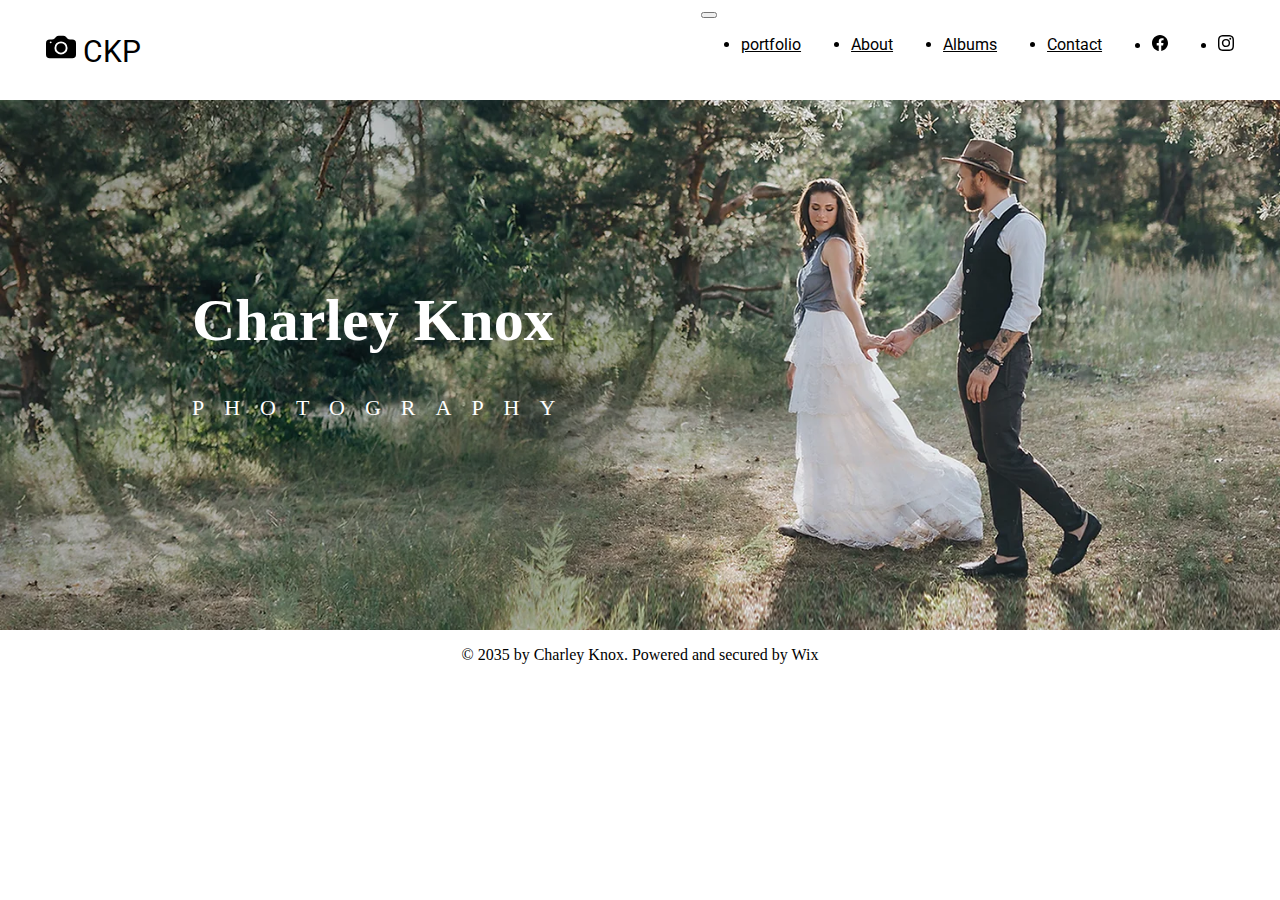
<file: index.html>
<!DOCTYPE html>
<html lang="en">
<head>
  <meta charset="UTF-8">
  <meta http-equiv="X-UA-Compatible" content="IE=edge">
  <meta name="viewport" content="width=device-width, initial-scale=1.0">
  <title>Photographer</title>
  <link href="https://cdn.jsdelivr.net/npm/bootstrap@5.3.0-alpha1/dist/css/bootstrap.min.css" rel="stylesheet" integrity="sha384-GLhlTQ8iRABdZLl6O3oVMWSktQOp6b7In1Zl3/Jr59b6EGGoI1aFkw7cmDA6j6gD" crossorigin="anonymous">
  <script src="https://cdn.jsdelivr.net/npm/bootstrap@5.3.0-alpha1/dist/js/bootstrap.bundle.min.js" integrity="sha384-w76AqPfDkMBDXo30jS1Sgez6pr3x5MlQ1ZAGC+nuZB+EYdgRZgiwxhTBTkF7CXvN" crossorigin="anonymous"></script>
  <link rel="stylesheet" href="style.css">
  <link rel="stylesheet" href="responsive.css">
</head>
<body>
  <header>
    <section class="left">
      <a href="#"><svg xmlns="http://www.w3.org/2000/svg" width="30" height="30" fill="currentColor" class="bi bi-camera-fill" viewBox="0 0 16 16">
  <path d="M10.5 8.5a2.5 2.5 0 1 1-5 0 2.5 2.5 0 0 1 5 0z"/>
  <path d="M2 4a2 2 0 0 0-2 2v6a2 2 0 0 0 2 2h12a2 2 0 0 0 2-2V6a2 2 0 0 0-2-2h-1.172a2 2 0 0 1-1.414-.586l-.828-.828A2 2 0 0 0 9.172 2H6.828a2 2 0 0 0-1.414.586l-.828.828A2 2 0 0 1 3.172 4H2zm.5 2a.5.5 0 1 1 0-1 .5.5 0 0 1 0 1zm9 2.5a3.5 3.5 0 1 1-7 0 3.5 3.5 0 0 1 7 0z"/>
</svg> CKP</a>
    </section>
    <section class="right">
      <nav class="navbar navbar-expand-lg aferisti">
        <div class="container-fluid">
          <!-- <a class="navbar-brand" href="./portfolio.html">portfolio</a> -->
          <button class="navbar-toggler" type="button" data-bs-toggle="collapse" data-bs-target="#navbarNav" aria-controls="navbarNav" aria-expanded="false" aria-label="Toggle navigation">
            <span class="navbar-toggler-icon"></span>
          </button>
          <div class="collapse navbar-collapse" id="navbarNav">
            <ul class="navbar-nav">
              <li class="nav-item">
                <a class="nav-link " aria-current="page" href="./portfolio.html">portfolio</a>
              </li>
              <li class="nav-item">
                <a class="nav-link " aria-current="page" href="./about.html">About</a>
              </li>
              <li class="nav-item">
                <a class="nav-link" href="./albums.html">Albums</a>
              </li>
              <li class="nav-item">
                <a class="nav-link" href="./contact.html">Contact</a>
              </li>
              <li><a href="https://www.facebook.com/lasha.sordia.18">
                <svg xmlns="http://www.w3.org/2000/svg" width="16" height="16" fill="currentColor" class="bi bi-facebook" viewBox="0 0 16 16">
                  <path d="M16 8.049c0-4.446-3.582-8.05-8-8.05C3.58 0-.002 3.603-.002 8.05c0 4.017 2.926 7.347 6.75 7.951v-5.625h-2.03V8.05H6.75V6.275c0-2.017 1.195-3.131 3.022-3.131.876 0 1.791.157 1.791.157v1.98h-1.009c-.993 0-1.303.621-1.303 1.258v1.51h2.218l-.354 2.326H9.25V16c3.824-.604 6.75-3.934 6.75-7.951z"/>
                </svg>
              </a></li>
              <li><a href="https://www.instagram.com/">
                <svg xmlns="http://www.w3.org/2000/svg" width="16" height="16" fill="currentColor" class="bi bi-instagram" viewBox="0 0 16 16">
                  <path d="M8 0C5.829 0 5.556.01 4.703.048 3.85.088 3.269.222 2.76.42a3.917 3.917 0 0 0-1.417.923A3.927 3.927 0 0 0 .42 2.76C.222 3.268.087 3.85.048 4.7.01 5.555 0 5.827 0 8.001c0 2.172.01 2.444.048 3.297.04.852.174 1.433.372 1.942.205.526.478.972.923 1.417.444.445.89.719 1.416.923.51.198 1.09.333 1.942.372C5.555 15.99 5.827 16 8 16s2.444-.01 3.298-.048c.851-.04 1.434-.174 1.943-.372a3.916 3.916 0 0 0 1.416-.923c.445-.445.718-.891.923-1.417.197-.509.332-1.09.372-1.942C15.99 10.445 16 10.173 16 8s-.01-2.445-.048-3.299c-.04-.851-.175-1.433-.372-1.941a3.926 3.926 0 0 0-.923-1.417A3.911 3.911 0 0 0 13.24.42c-.51-.198-1.092-.333-1.943-.372C10.443.01 10.172 0 7.998 0h.003zm-.717 1.442h.718c2.136 0 2.389.007 3.232.046.78.035 1.204.166 1.486.275.373.145.64.319.92.599.28.28.453.546.598.92.11.281.24.705.275 1.485.039.843.047 1.096.047 3.231s-.008 2.389-.047 3.232c-.035.78-.166 1.203-.275 1.485a2.47 2.47 0 0 1-.599.919c-.28.28-.546.453-.92.598-.28.11-.704.24-1.485.276-.843.038-1.096.047-3.232.047s-2.39-.009-3.233-.047c-.78-.036-1.203-.166-1.485-.276a2.478 2.478 0 0 1-.92-.598 2.48 2.48 0 0 1-.6-.92c-.109-.281-.24-.705-.275-1.485-.038-.843-.046-1.096-.046-3.233 0-2.136.008-2.388.046-3.231.036-.78.166-1.204.276-1.486.145-.373.319-.64.599-.92.28-.28.546-.453.92-.598.282-.11.705-.24 1.485-.276.738-.034 1.024-.044 2.515-.045v.002zm4.988 1.328a.96.96 0 1 0 0 1.92.96.96 0 0 0 0-1.92zm-4.27 1.122a4.109 4.109 0 1 0 0 8.217 4.109 4.109 0 0 0 0-8.217zm0 1.441a2.667 2.667 0 1 1 0 5.334 2.667 2.667 0 0 1 0-5.334z"/>
                </svg>
              </a></li>
            </ul>
          </div>
        </div>
      </nav>
    </section>
  </header>
  <main>
    <aside class="ubralo">
      <aside class="text">
        <h1>Charley Knox</h1>
        <p>PHOTOGRAPHY</p>
      </aside>
    </aside>
  </main>
  <footer>
    <section class="fexi">
      <p>© 2035 by Charley Knox. Powered and secured by Wix</p>
    </section>
  </footer>
</body>
</html>
</file>
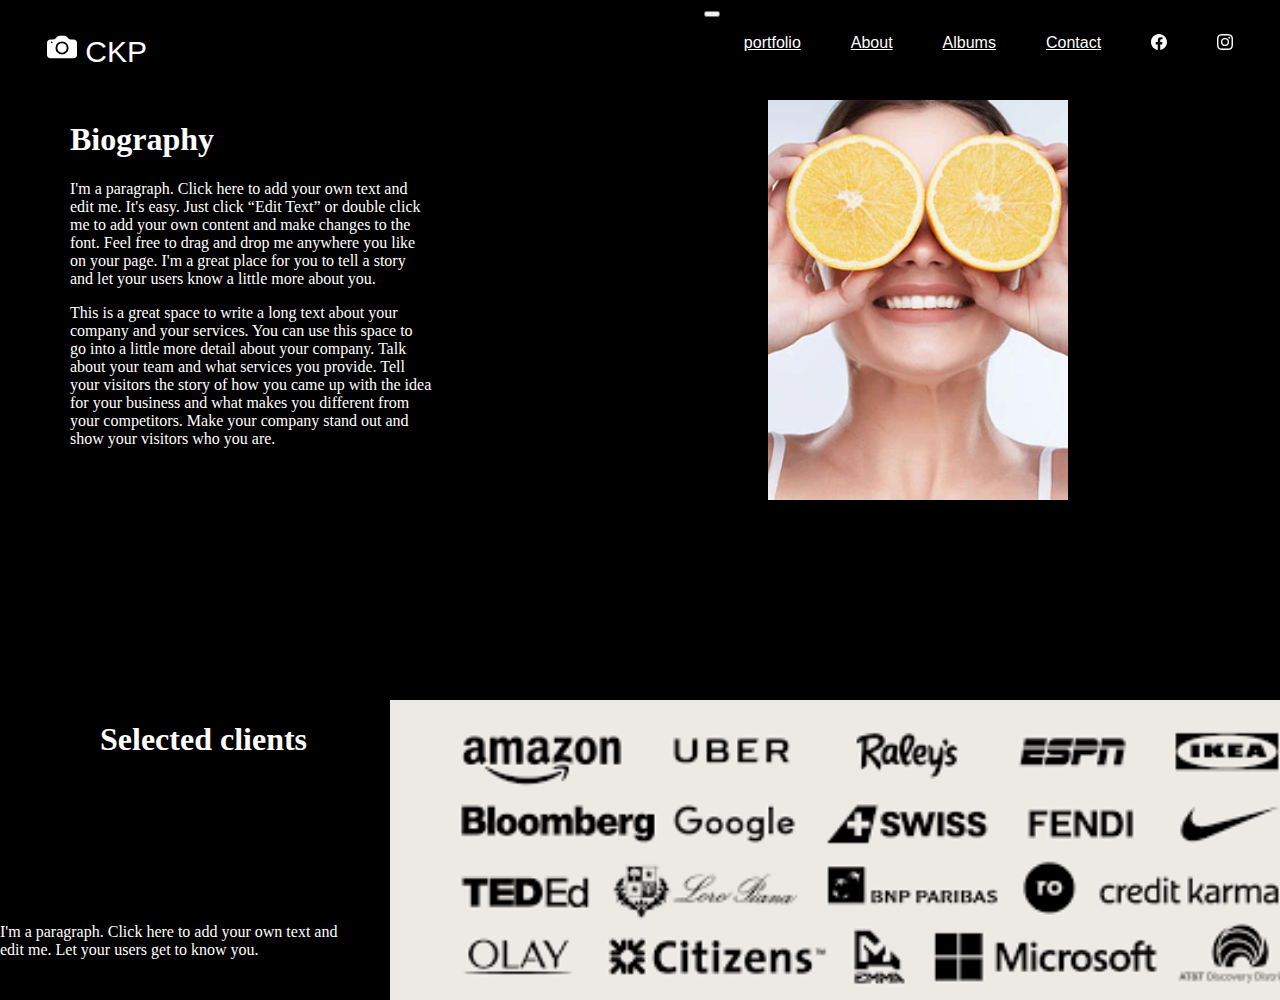
<file: about.html>
<!DOCTYPE html>
<html lang="en">
<head>
    <meta charset="UTF-8">
    <meta http-equiv="X-UA-Compatible" content="IE=edge">
    <meta name="viewport" content="width=device-width, initial-scale=1.0">
    <title>Photographer</title>
    <link href="https://cdn.jsdelivr.net/npm/bootstrap@5.3.0-alpha1/dist/css/bootstrap.min.css" rel="stylesheet" integrity="sha384-GLhlTQ8iRABdZLl6O3oVMWSktQOp6b7In1Zl3/Jr59b6EGGoI1aFkw7cmDA6j6gD" crossorigin="anonymous">
    <script src="https://cdn.jsdelivr.net/npm/bootstrap@5.3.0-alpha1/dist/js/bootstrap.bundle.min.js" integrity="sha384-w76AqPfDkMBDXo30jS1Sgez6pr3x5MlQ1ZAGC+nuZB+EYdgRZgiwxhTBTkF7CXvN" crossorigin="anonymous"></script>
    <link rel="stylesheet" href="about.css">
    <link rel="stylesheet" href="responsive.css">
</head>
<body>
    <header>
        <section class="left">
          <a href="./index.html"><svg xmlns="http://www.w3.org/2000/svg" width="30" height="30" fill="currentColor" class="bi bi-camera-fill" viewBox="0 0 16 16">
      <path d="M10.5 8.5a2.5 2.5 0 1 1-5 0 2.5 2.5 0 0 1 5 0z"/>
      <path d="M2 4a2 2 0 0 0-2 2v6a2 2 0 0 0 2 2h12a2 2 0 0 0 2-2V6a2 2 0 0 0-2-2h-1.172a2 2 0 0 1-1.414-.586l-.828-.828A2 2 0 0 0 9.172 2H6.828a2 2 0 0 0-1.414.586l-.828.828A2 2 0 0 1 3.172 4H2zm.5 2a.5.5 0 1 1 0-1 .5.5 0 0 1 0 1zm9 2.5a3.5 3.5 0 1 1-7 0 3.5 3.5 0 0 1 7 0z"/>
    </svg> CKP</a>
        </section>
        <section class="right">
          <nav class="navbar navbar-expand-lg aferisti">
            <div class="container-fluid">
              <!-- <a class="navbar-brand" href="#">portfolio</a> -->
              <button class="navbar-toggler" type="button" data-bs-toggle="collapse" data-bs-target="#navbarNav" aria-controls="navbarNav" aria-expanded="false" aria-label="Toggle navigation">
                <span class="navbar-toggler-icon"></span>
              </button>
              <div class="collapse navbar-collapse" id="navbarNav">
                <ul class="navbar-nav">
                  <li class="nav-item">
                    <a class="nav-link " aria-current="page" href="./portfolio.html">portfolio</a>
                  </li>
                  <li class="nav-item">
                    <a class="nav-link " aria-current="page" href="./about.html">About</a>
                  </li>
                  <li class="nav-item">
                    <a class="nav-link" href="./albums.html">Albums</a>
                  </li>
                  <li class="nav-item">
                    <a class="nav-link" href="./contact.html">Contact</a>
                  </li>
                  <li><a href="https://www.facebook.com/lasha.sordia.18"><svg xmlns="http://www.w3.org/2000/svg" width="16" height="16" fill="currentColor" class="bi bi-facebook" viewBox="0 0 16 16">
                    <path d="M16 8.049c0-4.446-3.582-8.05-8-8.05C3.58 0-.002 3.603-.002 8.05c0 4.017 2.926 7.347 6.75 7.951v-5.625h-2.03V8.05H6.75V6.275c0-2.017 1.195-3.131 3.022-3.131.876 0 1.791.157 1.791.157v1.98h-1.009c-.993 0-1.303.621-1.303 1.258v1.51h2.218l-.354 2.326H9.25V16c3.824-.604 6.75-3.934 6.75-7.951z"/>
                  </svg></a></li>
                  <li><a href="https://www.instagram.com/">
                    <svg xmlns="http://www.w3.org/2000/svg" width="16" height="16" fill="currentColor" class="bi bi-instagram" viewBox="0 0 16 16">
                      <path d="M8 0C5.829 0 5.556.01 4.703.048 3.85.088 3.269.222 2.76.42a3.917 3.917 0 0 0-1.417.923A3.927 3.927 0 0 0 .42 2.76C.222 3.268.087 3.85.048 4.7.01 5.555 0 5.827 0 8.001c0 2.172.01 2.444.048 3.297.04.852.174 1.433.372 1.942.205.526.478.972.923 1.417.444.445.89.719 1.416.923.51.198 1.09.333 1.942.372C5.555 15.99 5.827 16 8 16s2.444-.01 3.298-.048c.851-.04 1.434-.174 1.943-.372a3.916 3.916 0 0 0 1.416-.923c.445-.445.718-.891.923-1.417.197-.509.332-1.09.372-1.942C15.99 10.445 16 10.173 16 8s-.01-2.445-.048-3.299c-.04-.851-.175-1.433-.372-1.941a3.926 3.926 0 0 0-.923-1.417A3.911 3.911 0 0 0 13.24.42c-.51-.198-1.092-.333-1.943-.372C10.443.01 10.172 0 7.998 0h.003zm-.717 1.442h.718c2.136 0 2.389.007 3.232.046.78.035 1.204.166 1.486.275.373.145.64.319.92.599.28.28.453.546.598.92.11.281.24.705.275 1.485.039.843.047 1.096.047 3.231s-.008 2.389-.047 3.232c-.035.78-.166 1.203-.275 1.485a2.47 2.47 0 0 1-.599.919c-.28.28-.546.453-.92.598-.28.11-.704.24-1.485.276-.843.038-1.096.047-3.232.047s-2.39-.009-3.233-.047c-.78-.036-1.203-.166-1.485-.276a2.478 2.478 0 0 1-.92-.598 2.48 2.48 0 0 1-.6-.92c-.109-.281-.24-.705-.275-1.485-.038-.843-.046-1.096-.046-3.233 0-2.136.008-2.388.046-3.231.036-.78.166-1.204.276-1.486.145-.373.319-.64.599-.92.28-.28.546-.453.92-.598.282-.11.705-.24 1.485-.276.738-.034 1.024-.044 2.515-.045v.002zm4.988 1.328a.96.96 0 1 0 0 1.92.96.96 0 0 0 0-1.92zm-4.27 1.122a4.109 4.109 0 1 0 0 8.217 4.109 4.109 0 0 0 0-8.217zm0 1.441a2.667 2.667 0 1 1 0 5.334 2.667 2.667 0 0 1 0-5.334z"/>
                    </svg>
                  </a></li>
                </ul>
              </div>
            </div>
          </nav>
        </section>
      </header>
      <main>
        <aside class="kravs">
            <div class="usaxelo">
                <h1>Biography</h1>
                <p> I'm a paragraph. Click here to add your own text and <br>
                    edit me. It's easy. Just click “Edit Text” or double click <br>
                    me to add your own content and make changes to the <br>
                    font. Feel free to drag and drop me anywhere you like <br>
                    on your page. I'm a great place for you to tell a story <br>
                    and let your users know a little more about you.</p>
                    <p>
                        This is a great space to write a long text about your <br>
                        company and your services. You can use this space to <br>
                        go into a little more detail about your company. Talk <br>
                        about your team and what services you provide. Tell <br>
                        your visitors the story of how you came up with the idea <br>
                        for your business and what makes you different from <br>
                        your competitors. Make your company stand out and <br>
                        show your visitors who you are.
                    </p>
            </div>
            <aside class="foto"></aside>
        </aside>
        <section class="saxeli">
             <h1>
              Selected clients</h1>
              <aside class="meore"></aside>
        </section>
        <aside class="mesame"><p>
          I'm a paragraph. Click here to add your own text and <br>
          edit me. Let your users get to know you.
        </p></aside>
      </main>
      <footer>
        <!-- <p>© 2035 by Charley Knox. Powered and secured by Wix</p> -->
      </footer>
</body>
</html>
</file>
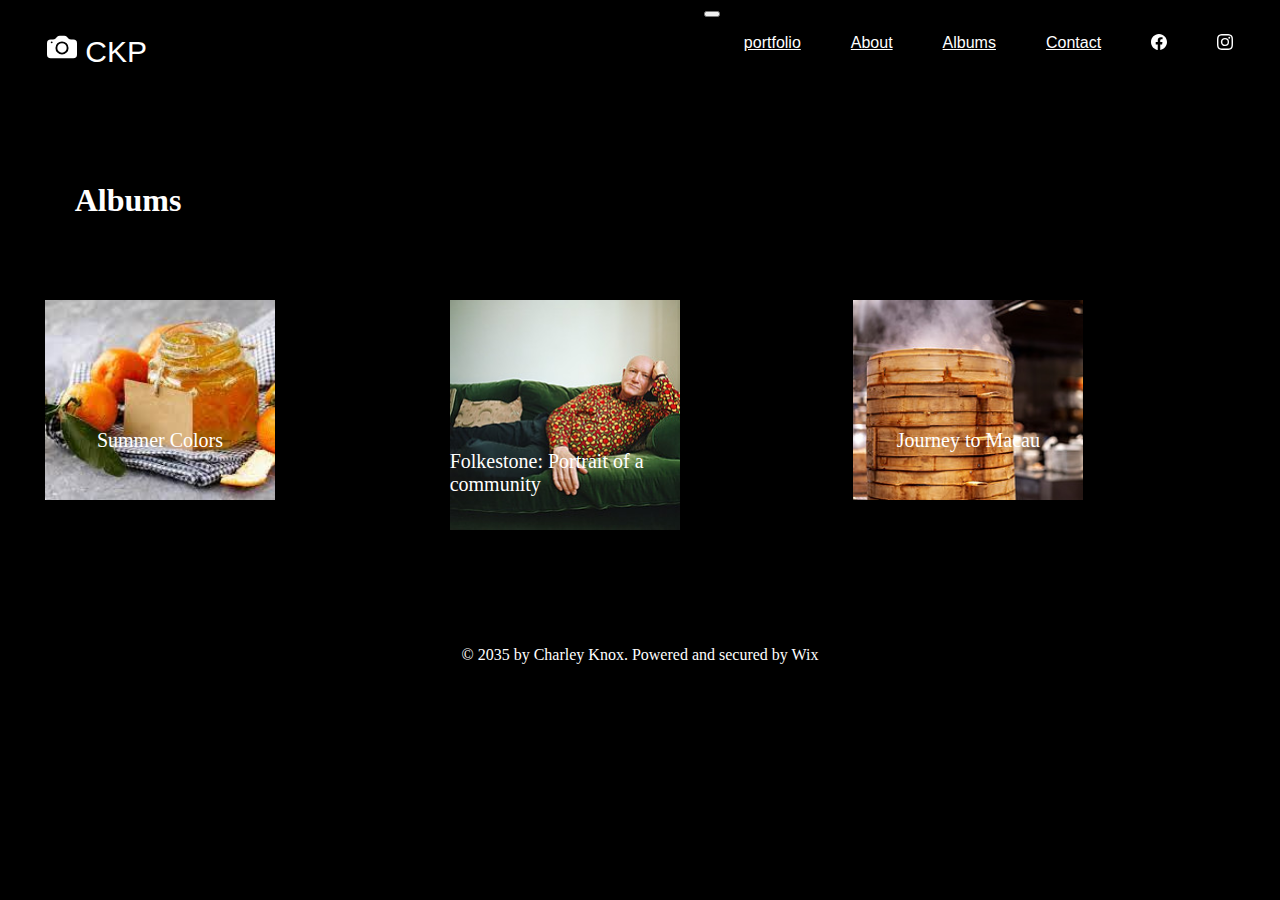
<file: albums.html>
<!DOCTYPE html>
<html lang="en">
<head>
    <meta charset="UTF-8">
    <meta http-equiv="X-UA-Compatible" content="IE=edge">
    <meta name="viewport" content="width=device-width, initial-scale=1.0">
    <link href="https://cdn.jsdelivr.net/npm/bootstrap@5.3.0-alpha1/dist/css/bootstrap.min.css" rel="stylesheet" integrity="sha384-GLhlTQ8iRABdZLl6O3oVMWSktQOp6b7In1Zl3/Jr59b6EGGoI1aFkw7cmDA6j6gD" crossorigin="anonymous">
    <script src="https://cdn.jsdelivr.net/npm/bootstrap@5.3.0-alpha1/dist/js/bootstrap.bundle.min.js" integrity="sha384-w76AqPfDkMBDXo30jS1Sgez6pr3x5MlQ1ZAGC+nuZB+EYdgRZgiwxhTBTkF7CXvN" crossorigin="anonymous"></script>
    <title>Photographer</title>
    <link rel="stylesheet" href="albums.css">
    <link rel="stylesheet" href="responsive.css">
</head>
<body>
    <header>
        <section class="left">
          <a href="./index.html"><svg xmlns="http://www.w3.org/2000/svg" width="30" height="30" fill="currentColor" class="bi bi-camera-fill" viewBox="0 0 16 16">
      <path d="M10.5 8.5a2.5 2.5 0 1 1-5 0 2.5 2.5 0 0 1 5 0z"/>
      <path d="M2 4a2 2 0 0 0-2 2v6a2 2 0 0 0 2 2h12a2 2 0 0 0 2-2V6a2 2 0 0 0-2-2h-1.172a2 2 0 0 1-1.414-.586l-.828-.828A2 2 0 0 0 9.172 2H6.828a2 2 0 0 0-1.414.586l-.828.828A2 2 0 0 1 3.172 4H2zm.5 2a.5.5 0 1 1 0-1 .5.5 0 0 1 0 1zm9 2.5a3.5 3.5 0 1 1-7 0 3.5 3.5 0 0 1 7 0z"/>
    </svg> CKP</a>
        </section>
        <section class="right">
          <nav class="navbar navbar-expand-lg aferisti">
            <div class="container-fluid">
              <!-- <a class="navbar-brand" href="#">portfolio</a> -->
              <button class="navbar-toggler" type="button" data-bs-toggle="collapse" data-bs-target="#navbarNav" aria-controls="navbarNav" aria-expanded="false" aria-label="Toggle navigation">
                <span class="navbar-toggler-icon"></span>
              </button>
              <div class="collapse navbar-collapse" id="navbarNav">
                <ul class="navbar-nav">
                  <li class="nav-item">
                    <a class="nav-link " aria-current="page" href="./portfolio.html">portfolio</a>
                  </li>
                  <li class="nav-item">
                    <a class="nav-link " aria-current="page" href="./about.html">About</a>
                  </li>
                  <li class="nav-item">
                    <a class="nav-link" href="./albums.html">Albums</a>
                  </li>
                  <li class="nav-item">
                    <a class="nav-link" href="./contact.html">Contact</a>
                  </li>
                  <li><a href="https://www.facebook.com/lasha.sordia.18">
                    <svg xmlns="http://www.w3.org/2000/svg" width="16" height="16" fill="currentColor" class="bi bi-facebook" viewBox="0 0 16 16">
                      <path d="M16 8.049c0-4.446-3.582-8.05-8-8.05C3.58 0-.002 3.603-.002 8.05c0 4.017 2.926 7.347 6.75 7.951v-5.625h-2.03V8.05H6.75V6.275c0-2.017 1.195-3.131 3.022-3.131.876 0 1.791.157 1.791.157v1.98h-1.009c-.993 0-1.303.621-1.303 1.258v1.51h2.218l-.354 2.326H9.25V16c3.824-.604 6.75-3.934 6.75-7.951z"/>
                    </svg>
                  </a></li>
                  <li><a href="https://www.instagram.com/">
                    <svg xmlns="http://www.w3.org/2000/svg" width="16" height="16" fill="currentColor" class="bi bi-instagram" viewBox="0 0 16 16">
                      <path d="M8 0C5.829 0 5.556.01 4.703.048 3.85.088 3.269.222 2.76.42a3.917 3.917 0 0 0-1.417.923A3.927 3.927 0 0 0 .42 2.76C.222 3.268.087 3.85.048 4.7.01 5.555 0 5.827 0 8.001c0 2.172.01 2.444.048 3.297.04.852.174 1.433.372 1.942.205.526.478.972.923 1.417.444.445.89.719 1.416.923.51.198 1.09.333 1.942.372C5.555 15.99 5.827 16 8 16s2.444-.01 3.298-.048c.851-.04 1.434-.174 1.943-.372a3.916 3.916 0 0 0 1.416-.923c.445-.445.718-.891.923-1.417.197-.509.332-1.09.372-1.942C15.99 10.445 16 10.173 16 8s-.01-2.445-.048-3.299c-.04-.851-.175-1.433-.372-1.941a3.926 3.926 0 0 0-.923-1.417A3.911 3.911 0 0 0 13.24.42c-.51-.198-1.092-.333-1.943-.372C10.443.01 10.172 0 7.998 0h.003zm-.717 1.442h.718c2.136 0 2.389.007 3.232.046.78.035 1.204.166 1.486.275.373.145.64.319.92.599.28.28.453.546.598.92.11.281.24.705.275 1.485.039.843.047 1.096.047 3.231s-.008 2.389-.047 3.232c-.035.78-.166 1.203-.275 1.485a2.47 2.47 0 0 1-.599.919c-.28.28-.546.453-.92.598-.28.11-.704.24-1.485.276-.843.038-1.096.047-3.232.047s-2.39-.009-3.233-.047c-.78-.036-1.203-.166-1.485-.276a2.478 2.478 0 0 1-.92-.598 2.48 2.48 0 0 1-.6-.92c-.109-.281-.24-.705-.275-1.485-.038-.843-.046-1.096-.046-3.233 0-2.136.008-2.388.046-3.231.036-.78.166-1.204.276-1.486.145-.373.319-.64.599-.92.28-.28.546-.453.92-.598.282-.11.705-.24 1.485-.276.738-.034 1.024-.044 2.515-.045v.002zm4.988 1.328a.96.96 0 1 0 0 1.92.96.96 0 0 0 0-1.92zm-4.27 1.122a4.109 4.109 0 1 0 0 8.217 4.109 4.109 0 0 0 0-8.217zm0 1.441a2.667 2.667 0 1 1 0 5.334 2.667 2.667 0 0 1 0-5.334z"/>
                    </svg>
                  </a></li>
                </ul>
              </div>
            </div>
          </nav>
        </section>
      </header>
      <main>
        <section class="xashuri">
            <h1>Albums</h1>
        </section>
        <section class="ertad">
            <aside class="adzin"><a href="#">Summer Colors</a></aside>
            <aside class="dva"><a href="#">Folkestone: Portrait of a community</a></aside>
            <aside class="tri"><a href="#">Journey to Macau</a></aside>
        </section>
      </main> 
      <footer>
        <p>© 2035 by Charley Knox. Powered and secured by Wix</p>
      </footer>
</body>
</html>
</file>
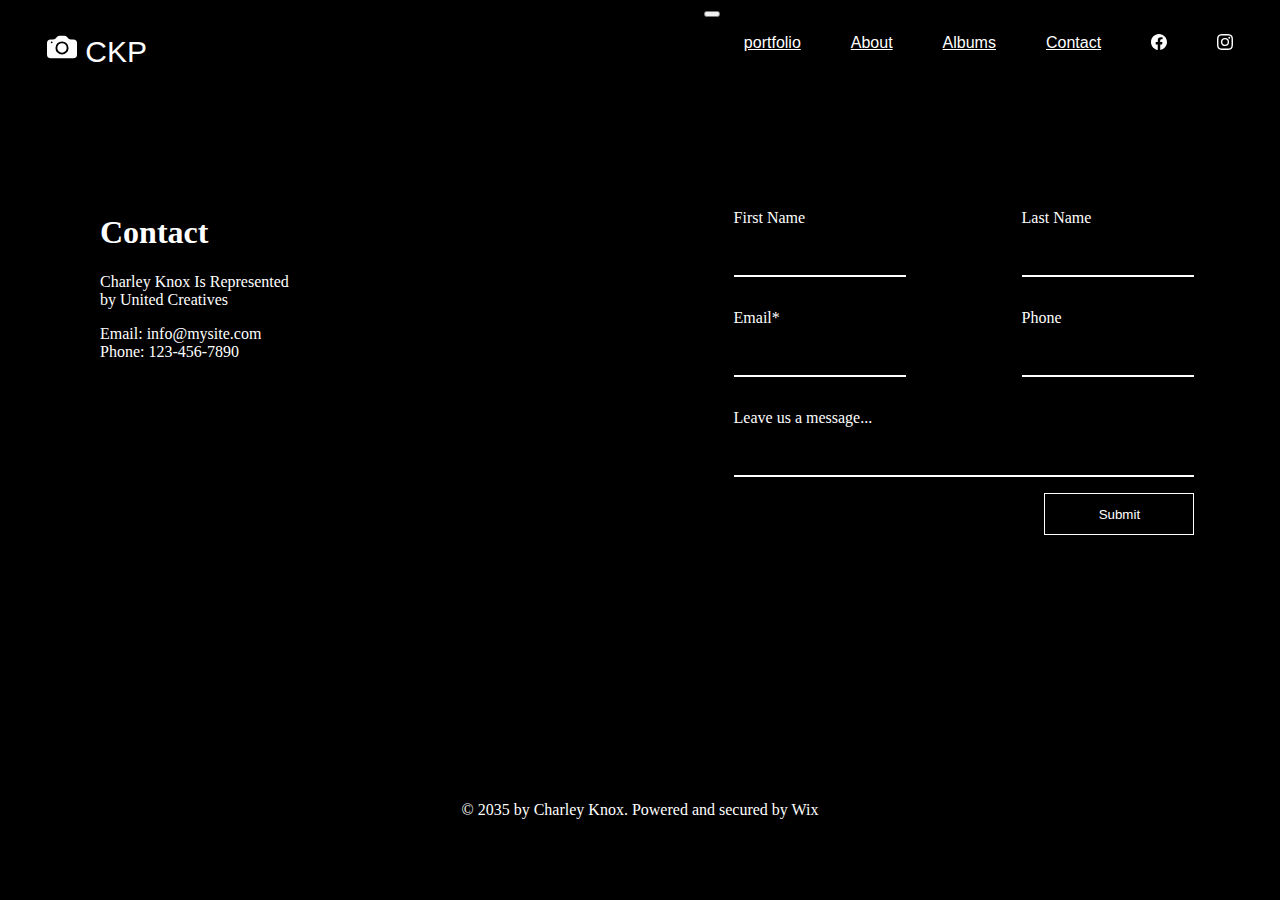
<file: contact.html>
<!DOCTYPE html>
<html lang="en">
<head>
  <meta charset="UTF-8">
  <meta http-equiv="X-UA-Compatible" content="IE=edge">
  <meta name="viewport" content="width=device-width, initial-scale=1.0">
  <link href="https://cdn.jsdelivr.net/npm/bootstrap@5.3.0-alpha1/dist/css/bootstrap.min.css" rel="stylesheet" integrity="sha384-GLhlTQ8iRABdZLl6O3oVMWSktQOp6b7In1Zl3/Jr59b6EGGoI1aFkw7cmDA6j6gD" crossorigin="anonymous">
  <script src="https://cdn.jsdelivr.net/npm/bootstrap@5.3.0-alpha1/dist/js/bootstrap.bundle.min.js" integrity="sha384-w76AqPfDkMBDXo30jS1Sgez6pr3x5MlQ1ZAGC+nuZB+EYdgRZgiwxhTBTkF7CXvN" crossorigin="anonymous"></script>
  <title>Photographer</title>
  <link rel="stylesheet" href="contact.css">
  <link rel="stylesheet" href="responsive.css">
</head>
<body>
  <header>
    <section class="left">
      <a href="./index.html"><svg xmlns="http://www.w3.org/2000/svg" width="30" height="30" fill="currentColor" class="bi bi-camera-fill" viewBox="0 0 16 16">
  <path d="M10.5 8.5a2.5 2.5 0 1 1-5 0 2.5 2.5 0 0 1 5 0z"/>
  <path d="M2 4a2 2 0 0 0-2 2v6a2 2 0 0 0 2 2h12a2 2 0 0 0 2-2V6a2 2 0 0 0-2-2h-1.172a2 2 0 0 1-1.414-.586l-.828-.828A2 2 0 0 0 9.172 2H6.828a2 2 0 0 0-1.414.586l-.828.828A2 2 0 0 1 3.172 4H2zm.5 2a.5.5 0 1 1 0-1 .5.5 0 0 1 0 1zm9 2.5a3.5 3.5 0 1 1-7 0 3.5 3.5 0 0 1 7 0z"/>
</svg> CKP</a>
    </section>
    <section class="right">
      <nav class="navbar navbar-expand-lg aferisti">
        <div class="container-fluid">
          <!-- <a class="navbar-brand" href="#">portfolio</a> -->
          <button class="navbar-toggler" type="button" data-bs-toggle="collapse" data-bs-target="#navbarNav" aria-controls="navbarNav" aria-expanded="false" aria-label="Toggle navigation">
            <span class="navbar-toggler-icon"></span>
          </button>
          <div class="collapse navbar-collapse" id="navbarNav">
            <ul class="navbar-nav">
              <li class="nav-item">
                <a class="nav-link " aria-current="page" href="./portfolio.html">portfolio</a>
              </li>
              <li class="nav-item">
                <a class="nav-link " aria-current="page" href="./about.html">About</a>
              </li>
              <li class="nav-item">
                <a class="nav-link" href="./albums.html">Albums</a>
              </li>
              <li class="nav-item">
                <a class="nav-link" href="./contact.html">Contact</a>
              </li>
              <li><a href="https://www.facebook.com/lasha.sordia.18"><svg xmlns="http://www.w3.org/2000/svg" width="16" height="16" fill="currentColor" class="bi bi-facebook" viewBox="0 0 16 16">
                <path d="M16 8.049c0-4.446-3.582-8.05-8-8.05C3.58 0-.002 3.603-.002 8.05c0 4.017 2.926 7.347 6.75 7.951v-5.625h-2.03V8.05H6.75V6.275c0-2.017 1.195-3.131 3.022-3.131.876 0 1.791.157 1.791.157v1.98h-1.009c-.993 0-1.303.621-1.303 1.258v1.51h2.218l-.354 2.326H9.25V16c3.824-.604 6.75-3.934 6.75-7.951z"/>
              </svg></a></li>
              <li><a href="https://www.instagram.com/">
                <svg xmlns="http://www.w3.org/2000/svg" width="16" height="16" fill="currentColor" class="bi bi-instagram" viewBox="0 0 16 16">
                  <path d="M8 0C5.829 0 5.556.01 4.703.048 3.85.088 3.269.222 2.76.42a3.917 3.917 0 0 0-1.417.923A3.927 3.927 0 0 0 .42 2.76C.222 3.268.087 3.85.048 4.7.01 5.555 0 5.827 0 8.001c0 2.172.01 2.444.048 3.297.04.852.174 1.433.372 1.942.205.526.478.972.923 1.417.444.445.89.719 1.416.923.51.198 1.09.333 1.942.372C5.555 15.99 5.827 16 8 16s2.444-.01 3.298-.048c.851-.04 1.434-.174 1.943-.372a3.916 3.916 0 0 0 1.416-.923c.445-.445.718-.891.923-1.417.197-.509.332-1.09.372-1.942C15.99 10.445 16 10.173 16 8s-.01-2.445-.048-3.299c-.04-.851-.175-1.433-.372-1.941a3.926 3.926 0 0 0-.923-1.417A3.911 3.911 0 0 0 13.24.42c-.51-.198-1.092-.333-1.943-.372C10.443.01 10.172 0 7.998 0h.003zm-.717 1.442h.718c2.136 0 2.389.007 3.232.046.78.035 1.204.166 1.486.275.373.145.64.319.92.599.28.28.453.546.598.92.11.281.24.705.275 1.485.039.843.047 1.096.047 3.231s-.008 2.389-.047 3.232c-.035.78-.166 1.203-.275 1.485a2.47 2.47 0 0 1-.599.919c-.28.28-.546.453-.92.598-.28.11-.704.24-1.485.276-.843.038-1.096.047-3.232.047s-2.39-.009-3.233-.047c-.78-.036-1.203-.166-1.485-.276a2.478 2.478 0 0 1-.92-.598 2.48 2.48 0 0 1-.6-.92c-.109-.281-.24-.705-.275-1.485-.038-.843-.046-1.096-.046-3.233 0-2.136.008-2.388.046-3.231.036-.78.166-1.204.276-1.486.145-.373.319-.64.599-.92.28-.28.546-.453.92-.598.282-.11.705-.24 1.485-.276.738-.034 1.024-.044 2.515-.045v.002zm4.988 1.328a.96.96 0 1 0 0 1.92.96.96 0 0 0 0-1.92zm-4.27 1.122a4.109 4.109 0 1 0 0 8.217 4.109 4.109 0 0 0 0-8.217zm0 1.441a2.667 2.667 0 1 1 0 5.334 2.667 2.667 0 0 1 0-5.334z"/>
                </svg>
              </a></li>
            </ul>
          </div>
        </div>
      </nav>
    </section>
  </header>
  <main>
    <section class="cv">
      <aside class="cv2">
        <h1>Contact</h1>
        <p>Charley Knox Is Represented <br>
          by United Creatives</p>
          <p>
            Email: info@mysite.com <br>
            Phone: 123-456-7890
          </p>
      </aside>
      <div class="cv6">
        <aside class="cv3">
          <p class="adamiani">First Name</p>
          <p class="adamiani2">Last Name</p>
        </aside>
        <aside class="cv4">
          <p class="adamiani3">Email*</p>
          <p class="adamiani4">Phone</p>
        </aside>
        <aside class="cv5">
          <p class="adamiani5">Leave us a message...</p>
        </aside>
        <aside class="cv7">
          <button class="adamiani6">Submit</button>
        </aside>
      </div>
    </section>
  </main>
  <footer>
    <p>© 2035 by Charley Knox. Powered and secured by Wix</p>
  </footer>
</body>
</html>
</file>
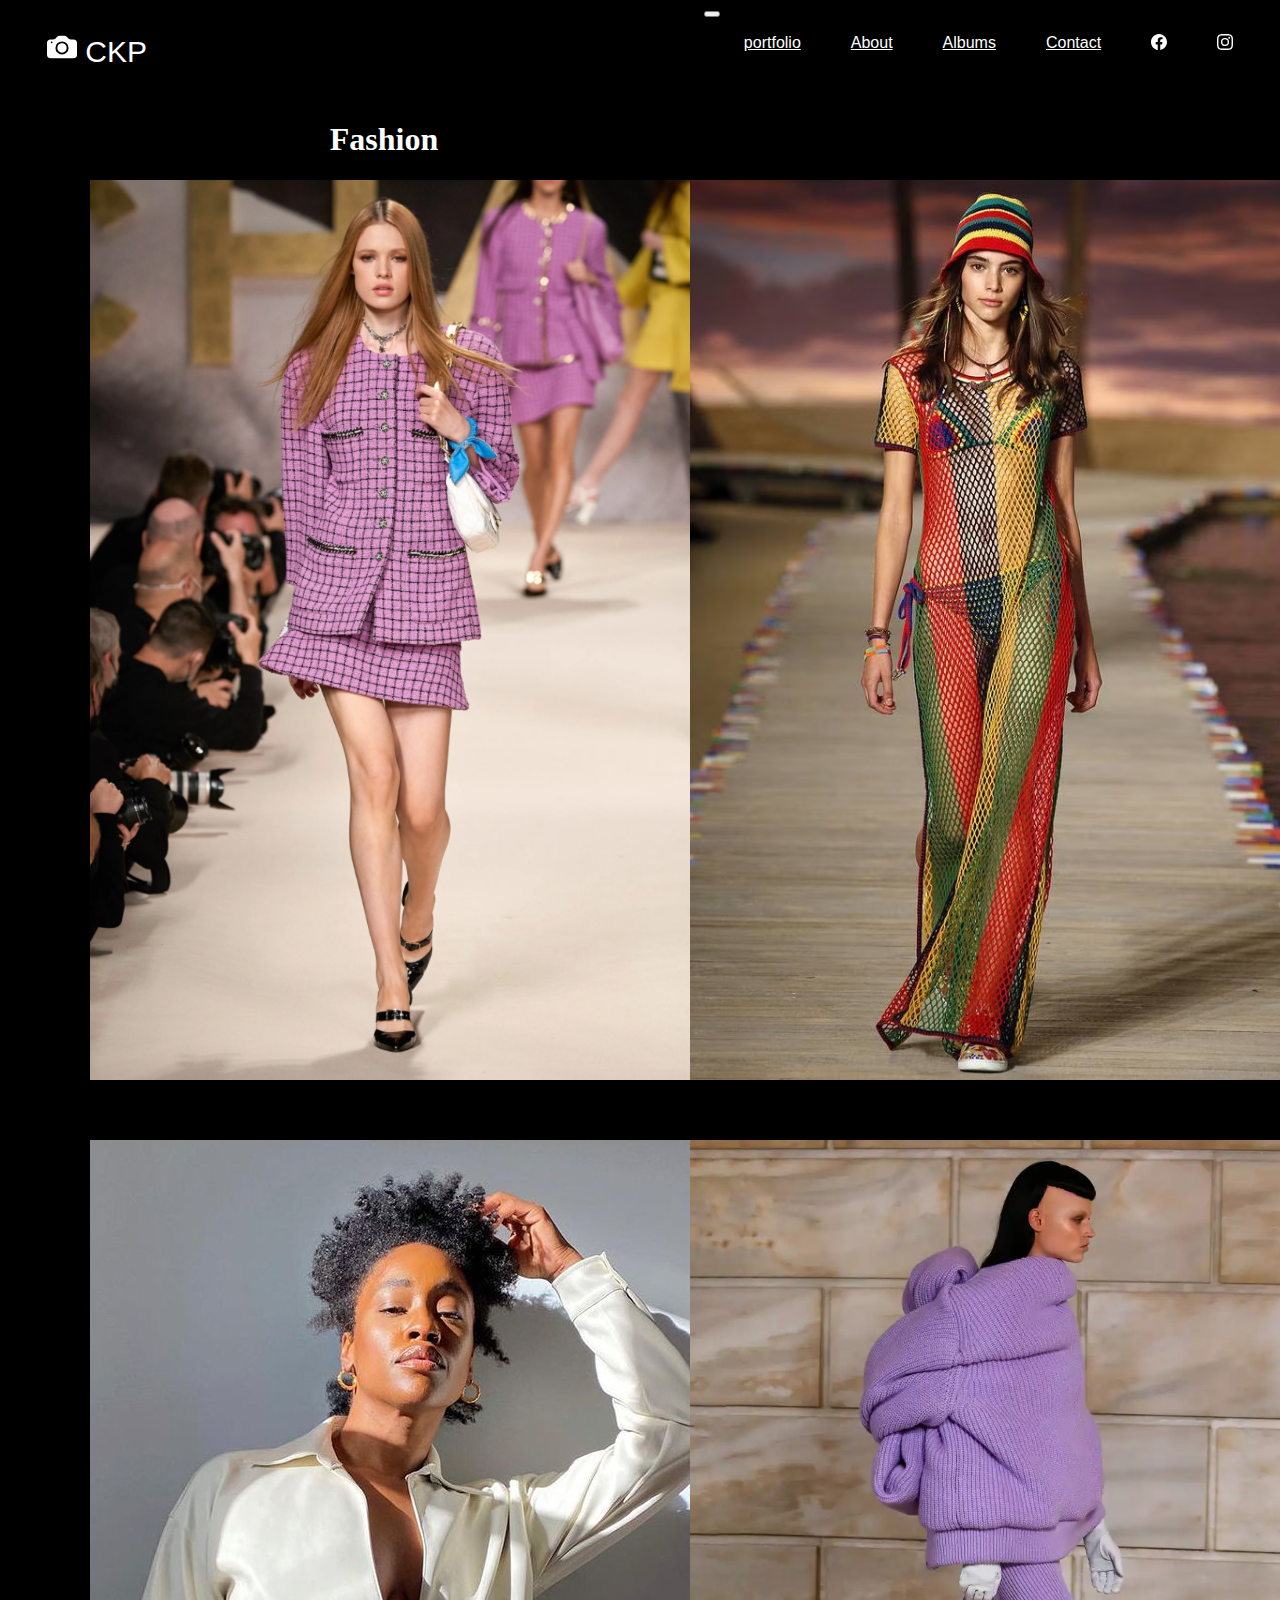
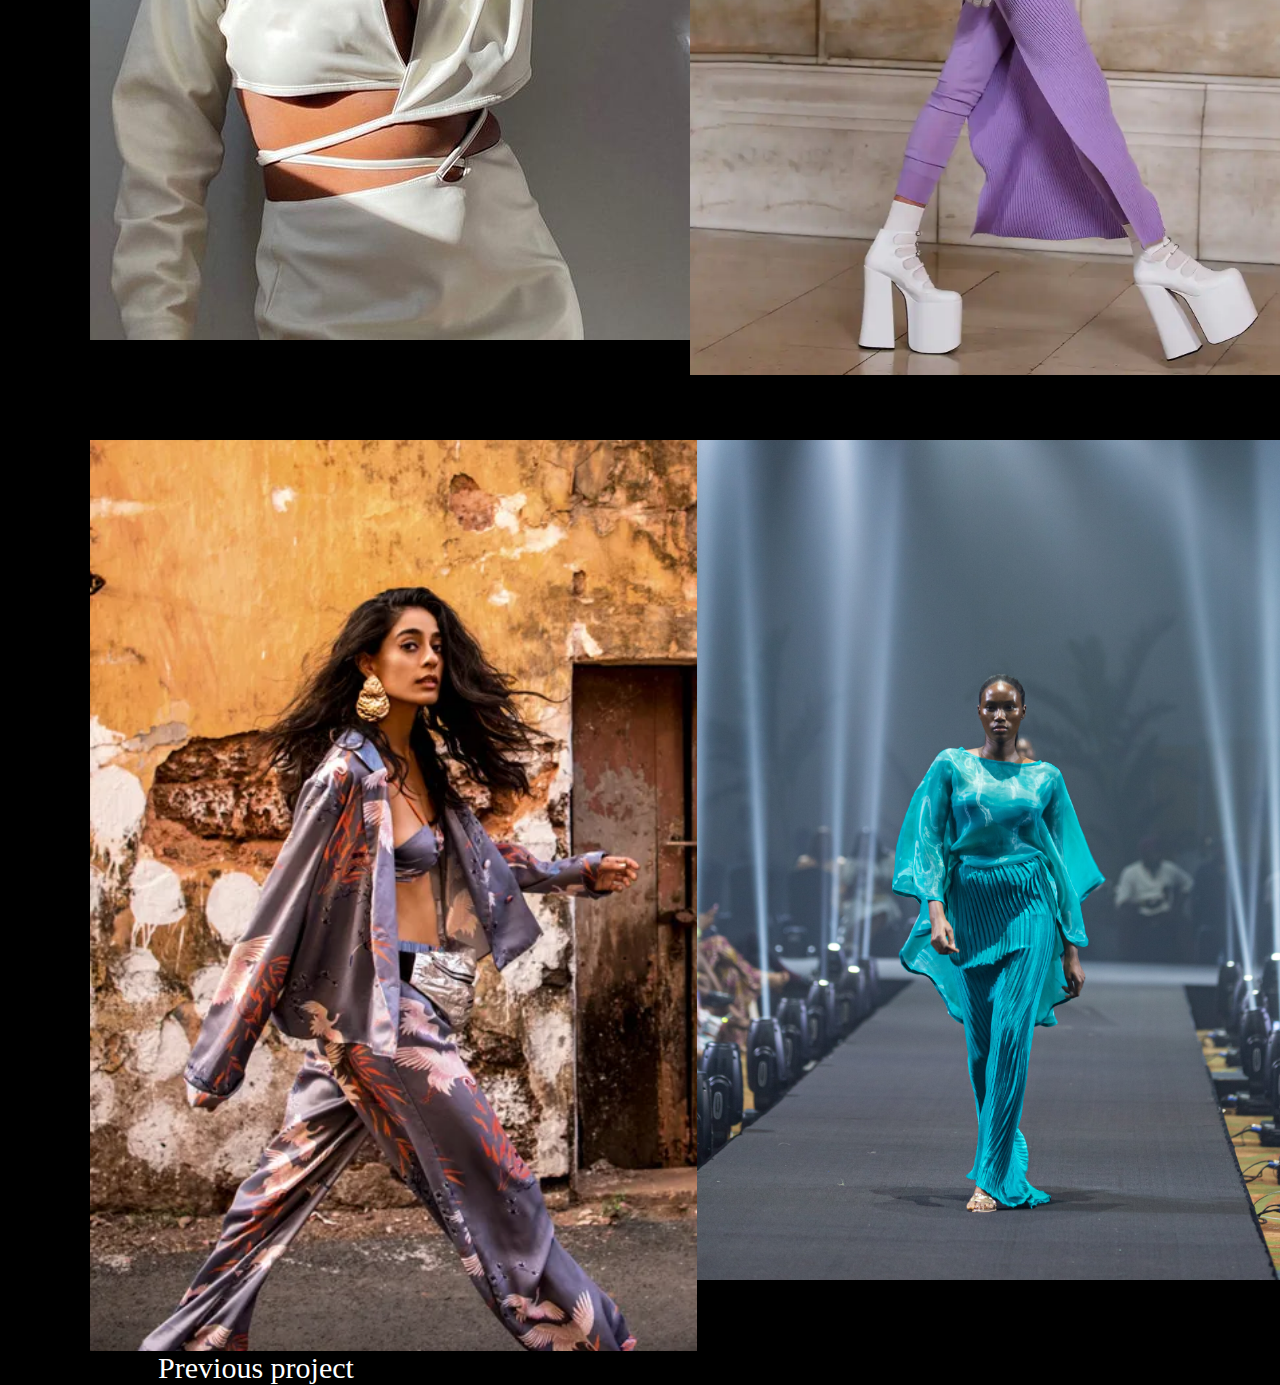
<file: fashion.html>
<!DOCTYPE html>
<html lang="en">
<head>
    <meta charset="UTF-8">
    <meta http-equiv="X-UA-Compatible" content="IE=edge">
    <meta name="viewport" content="width=device-width, initial-scale=1.0">
    <title>Photographer</title>
    <link href="https://cdn.jsdelivr.net/npm/bootstrap@5.3.0-alpha1/dist/css/bootstrap.min.css" rel="stylesheet" integrity="sha384-GLhlTQ8iRABdZLl6O3oVMWSktQOp6b7In1Zl3/Jr59b6EGGoI1aFkw7cmDA6j6gD" crossorigin="anonymous">
    <script src="https://cdn.jsdelivr.net/npm/bootstrap@5.3.0-alpha1/dist/js/bootstrap.bundle.min.js" integrity="sha384-w76AqPfDkMBDXo30jS1Sgez6pr3x5MlQ1ZAGC+nuZB+EYdgRZgiwxhTBTkF7CXvN" crossorigin="anonymous"></script>
    <link rel="stylesheet" href="fashion.css">
    <link rel="stylesheet" href="responsive.css">
</head>
<body>
    <header>
        <section class="left">
          <a href="./index.html"><svg xmlns="http://www.w3.org/2000/svg" width="30" height="30" fill="currentColor" class="bi bi-camera-fill" viewBox="0 0 16 16">
      <path d="M10.5 8.5a2.5 2.5 0 1 1-5 0 2.5 2.5 0 0 1 5 0z"/>
      <path d="M2 4a2 2 0 0 0-2 2v6a2 2 0 0 0 2 2h12a2 2 0 0 0 2-2V6a2 2 0 0 0-2-2h-1.172a2 2 0 0 1-1.414-.586l-.828-.828A2 2 0 0 0 9.172 2H6.828a2 2 0 0 0-1.414.586l-.828.828A2 2 0 0 1 3.172 4H2zm.5 2a.5.5 0 1 1 0-1 .5.5 0 0 1 0 1zm9 2.5a3.5 3.5 0 1 1-7 0 3.5 3.5 0 0 1 7 0z"/>
    </svg> CKP</a>
        </section>
        <section class="right">
          <nav class="navbar navbar-expand-lg aferisti">
            <div class="container-fluid">
              <!-- <a class="navbar-brand" href="#">portfolio</a> -->
              <button class="navbar-toggler" type="button" data-bs-toggle="collapse" data-bs-target="#navbarNav" aria-controls="navbarNav" aria-expanded="false" aria-label="Toggle navigation">
                <span class="navbar-toggler-icon"></span>
              </button>
              <div class="collapse navbar-collapse" id="navbarNav">
                <ul class="navbar-nav">
                  <li class="nav-item">
                    <a class="nav-link " aria-current="page" href="./portfolio.html">portfolio</a>
                  </li>
                  <li class="nav-item">
                    <a class="nav-link " aria-current="page" href="./about.html">About</a>
                  </li>
                  <li class="nav-item">
                    <a class="nav-link" href="./fashion.html">Albums</a>
                  </li>
                  <li class="nav-item">
                    <a class="nav-link" href="./contact.html">Contact</a>
                  </li>
                  <li><a href="https://www.facebook.com/lasha.sordia.18">
                    <svg xmlns="http://www.w3.org/2000/svg" width="16" height="16" fill="currentColor" class="bi bi-facebook" viewBox="0 0 16 16">
                      <path d="M16 8.049c0-4.446-3.582-8.05-8-8.05C3.58 0-.002 3.603-.002 8.05c0 4.017 2.926 7.347 6.75 7.951v-5.625h-2.03V8.05H6.75V6.275c0-2.017 1.195-3.131 3.022-3.131.876 0 1.791.157 1.791.157v1.98h-1.009c-.993 0-1.303.621-1.303 1.258v1.51h2.218l-.354 2.326H9.25V16c3.824-.604 6.75-3.934 6.75-7.951z"/>
                    </svg>
                  </a></li>
                  <li><a href="https://www.instagram.com/">
                    <svg xmlns="http://www.w3.org/2000/svg" width="16" height="16" fill="currentColor" class="bi bi-instagram" viewBox="0 0 16 16">
                      <path d="M8 0C5.829 0 5.556.01 4.703.048 3.85.088 3.269.222 2.76.42a3.917 3.917 0 0 0-1.417.923A3.927 3.927 0 0 0 .42 2.76C.222 3.268.087 3.85.048 4.7.01 5.555 0 5.827 0 8.001c0 2.172.01 2.444.048 3.297.04.852.174 1.433.372 1.942.205.526.478.972.923 1.417.444.445.89.719 1.416.923.51.198 1.09.333 1.942.372C5.555 15.99 5.827 16 8 16s2.444-.01 3.298-.048c.851-.04 1.434-.174 1.943-.372a3.916 3.916 0 0 0 1.416-.923c.445-.445.718-.891.923-1.417.197-.509.332-1.09.372-1.942C15.99 10.445 16 10.173 16 8s-.01-2.445-.048-3.299c-.04-.851-.175-1.433-.372-1.941a3.926 3.926 0 0 0-.923-1.417A3.911 3.911 0 0 0 13.24.42c-.51-.198-1.092-.333-1.943-.372C10.443.01 10.172 0 7.998 0h.003zm-.717 1.442h.718c2.136 0 2.389.007 3.232.046.78.035 1.204.166 1.486.275.373.145.64.319.92.599.28.28.453.546.598.92.11.281.24.705.275 1.485.039.843.047 1.096.047 3.231s-.008 2.389-.047 3.232c-.035.78-.166 1.203-.275 1.485a2.47 2.47 0 0 1-.599.919c-.28.28-.546.453-.92.598-.28.11-.704.24-1.485.276-.843.038-1.096.047-3.232.047s-2.39-.009-3.233-.047c-.78-.036-1.203-.166-1.485-.276a2.478 2.478 0 0 1-.92-.598 2.48 2.48 0 0 1-.6-.92c-.109-.281-.24-.705-.275-1.485-.038-.843-.046-1.096-.046-3.233 0-2.136.008-2.388.046-3.231.036-.78.166-1.204.276-1.486.145-.373.319-.64.599-.92.28-.28.546-.453.92-.598.282-.11.705-.24 1.485-.276.738-.034 1.024-.044 2.515-.045v.002zm4.988 1.328a.96.96 0 1 0 0 1.92.96.96 0 0 0 0-1.92zm-4.27 1.122a4.109 4.109 0 1 0 0 8.217 4.109 4.109 0 0 0 0-8.217zm0 1.441a2.667 2.667 0 1 1 0 5.334 2.667 2.667 0 0 1 0-5.334z"/>
                    </svg>
                  </a></li>
                </ul>
              </div>
            </div>
          </nav>
        </section>
      </header>
      <main>
        <section class="top">
          <h1>Fashion</h1>
        </section>
        <section class="pictures">
          <aside class="picturesone"></aside>
          <aside class="picturestwo"></aside>
          <aside class="picturesthree"></aside>
          <aside class="picturesfourth"></aside>
        </section>
        <section class="pictures2">
          <aside class="picturesfive"></aside>
          <aside class="picturessix"></aside>
        </section>
        <section class="sxva">
          <a href="./places.html">Previous project</a>
        </section>
      </main>
      <!-- <footer>
        <section class="bottom">
          <p>© 2035 by Charley Knox. Powered and secured by Wix</p>
        </section>
      </footer> -->
</body>
</html>
</file>
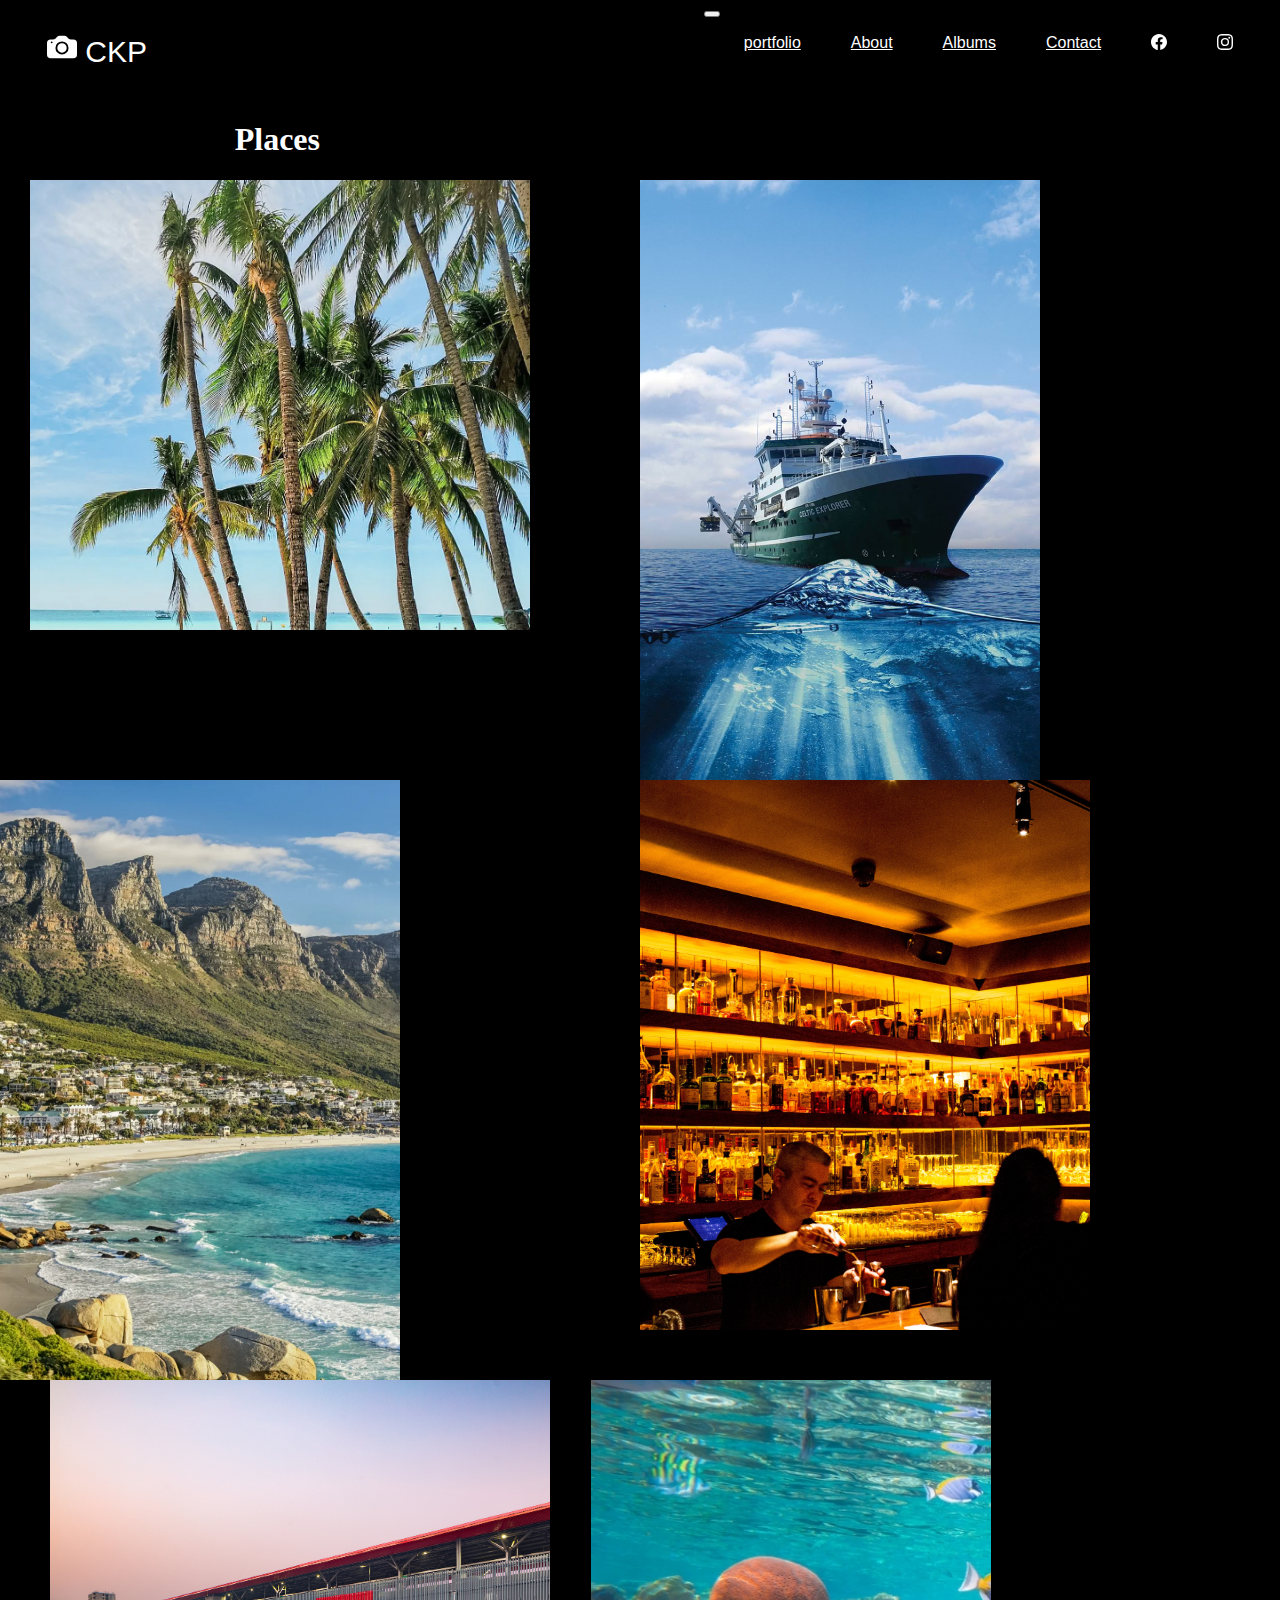
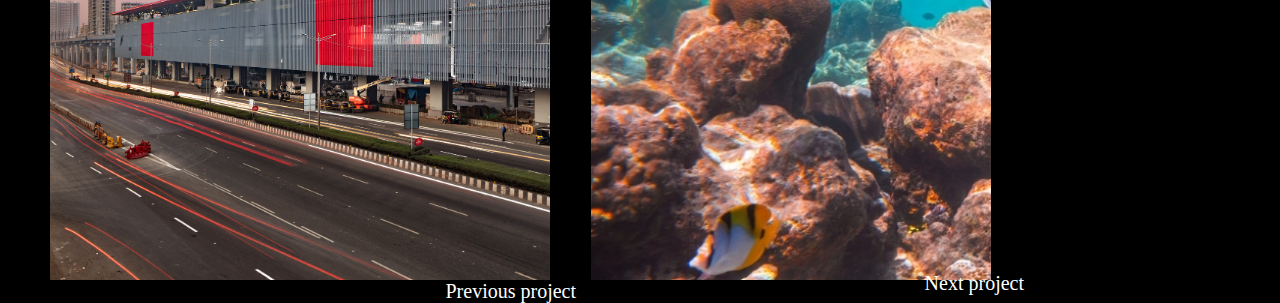
<file: places.html>
<!DOCTYPE html>
<html lang="en">
<head>
    <meta charset="UTF-8">
    <meta http-equiv="X-UA-Compatible" content="IE=edge">
    <meta name="viewport" content="width=device-width, initial-scale=1.0">
    <title>Photographer</title>
    <link href="https://cdn.jsdelivr.net/npm/bootstrap@5.3.0-alpha1/dist/css/bootstrap.min.css" rel="stylesheet" integrity="sha384-GLhlTQ8iRABdZLl6O3oVMWSktQOp6b7In1Zl3/Jr59b6EGGoI1aFkw7cmDA6j6gD" crossorigin="anonymous">
    <script src="https://cdn.jsdelivr.net/npm/bootstrap@5.3.0-alpha1/dist/js/bootstrap.bundle.min.js" integrity="sha384-w76AqPfDkMBDXo30jS1Sgez6pr3x5MlQ1ZAGC+nuZB+EYdgRZgiwxhTBTkF7CXvN" crossorigin="anonymous"></script>
    <link rel="stylesheet" href="places.css">
    <link rel="stylesheet" href="responsive.css">
</head>
<body>
    <header>
        <section class="left">
          <a href="./index.html"><svg xmlns="http://www.w3.org/2000/svg" width="30" height="30" fill="currentColor" class="bi bi-camera-fill" viewBox="0 0 16 16">
      <path d="M10.5 8.5a2.5 2.5 0 1 1-5 0 2.5 2.5 0 0 1 5 0z"/>
      <path d="M2 4a2 2 0 0 0-2 2v6a2 2 0 0 0 2 2h12a2 2 0 0 0 2-2V6a2 2 0 0 0-2-2h-1.172a2 2 0 0 1-1.414-.586l-.828-.828A2 2 0 0 0 9.172 2H6.828a2 2 0 0 0-1.414.586l-.828.828A2 2 0 0 1 3.172 4H2zm.5 2a.5.5 0 1 1 0-1 .5.5 0 0 1 0 1zm9 2.5a3.5 3.5 0 1 1-7 0 3.5 3.5 0 0 1 7 0z"/>
    </svg> CKP</a>
        </section>
        <section class="right">
          <nav class="navbar navbar-expand-lg aferisti">
            <div class="container-fluid">
              <!-- <a class="navbar-brand" href="#">portfolio</a> -->
              <button class="navbar-toggler" type="button" data-bs-toggle="collapse" data-bs-target="#navbarNav" aria-controls="navbarNav" aria-expanded="false" aria-label="Toggle navigation">
                <span class="navbar-toggler-icon"></span>
              </button>
              <div class="collapse navbar-collapse" id="navbarNav">
                <ul class="navbar-nav">
                  <li class="nav-item">
                    <a class="nav-link " aria-current="page" href="./portfolio.html">portfolio</a>
                  </li>
                  <li class="nav-item">
                    <a class="nav-link " aria-current="page" href="./about.html">About</a>
                  </li>
                  <li class="nav-item">
                    <a class="nav-link" href="./albums.html">Albums</a>
                  </li>
                  <li class="nav-item">
                    <a class="nav-link" href="./contact.html">Contact</a>
                  </li>
                  <li><a href="https://www.facebook.com/lasha.sordia.18">
                    <svg xmlns="http://www.w3.org/2000/svg" width="16" height="16" fill="currentColor" class="bi bi-facebook" viewBox="0 0 16 16">
                      <path d="M16 8.049c0-4.446-3.582-8.05-8-8.05C3.58 0-.002 3.603-.002 8.05c0 4.017 2.926 7.347 6.75 7.951v-5.625h-2.03V8.05H6.75V6.275c0-2.017 1.195-3.131 3.022-3.131.876 0 1.791.157 1.791.157v1.98h-1.009c-.993 0-1.303.621-1.303 1.258v1.51h2.218l-.354 2.326H9.25V16c3.824-.604 6.75-3.934 6.75-7.951z"/>
                    </svg>
                  </a></li>
                  <li><a href="https://www.instagram.com/">
                    <svg xmlns="http://www.w3.org/2000/svg" width="16" height="16" fill="currentColor" class="bi bi-instagram" viewBox="0 0 16 16">
                      <path d="M8 0C5.829 0 5.556.01 4.703.048 3.85.088 3.269.222 2.76.42a3.917 3.917 0 0 0-1.417.923A3.927 3.927 0 0 0 .42 2.76C.222 3.268.087 3.85.048 4.7.01 5.555 0 5.827 0 8.001c0 2.172.01 2.444.048 3.297.04.852.174 1.433.372 1.942.205.526.478.972.923 1.417.444.445.89.719 1.416.923.51.198 1.09.333 1.942.372C5.555 15.99 5.827 16 8 16s2.444-.01 3.298-.048c.851-.04 1.434-.174 1.943-.372a3.916 3.916 0 0 0 1.416-.923c.445-.445.718-.891.923-1.417.197-.509.332-1.09.372-1.942C15.99 10.445 16 10.173 16 8s-.01-2.445-.048-3.299c-.04-.851-.175-1.433-.372-1.941a3.926 3.926 0 0 0-.923-1.417A3.911 3.911 0 0 0 13.24.42c-.51-.198-1.092-.333-1.943-.372C10.443.01 10.172 0 7.998 0h.003zm-.717 1.442h.718c2.136 0 2.389.007 3.232.046.78.035 1.204.166 1.486.275.373.145.64.319.92.599.28.28.453.546.598.92.11.281.24.705.275 1.485.039.843.047 1.096.047 3.231s-.008 2.389-.047 3.232c-.035.78-.166 1.203-.275 1.485a2.47 2.47 0 0 1-.599.919c-.28.28-.546.453-.92.598-.28.11-.704.24-1.485.276-.843.038-1.096.047-3.232.047s-2.39-.009-3.233-.047c-.78-.036-1.203-.166-1.485-.276a2.478 2.478 0 0 1-.92-.598 2.48 2.48 0 0 1-.6-.92c-.109-.281-.24-.705-.275-1.485-.038-.843-.046-1.096-.046-3.233 0-2.136.008-2.388.046-3.231.036-.78.166-1.204.276-1.486.145-.373.319-.64.599-.92.28-.28.546-.453.92-.598.282-.11.705-.24 1.485-.276.738-.034 1.024-.044 2.515-.045v.002zm4.988 1.328a.96.96 0 1 0 0 1.92.96.96 0 0 0 0-1.92zm-4.27 1.122a4.109 4.109 0 1 0 0 8.217 4.109 4.109 0 0 0 0-8.217zm0 1.441a2.667 2.667 0 1 1 0 5.334 2.667 2.667 0 0 1 0-5.334z"/>
                    </svg>
                  </a></li>
                </ul>
              </div>
            </div>
          </nav>
        </section>
      </header>
      <main>
        <section class="top"> 
            <h1>Places</h1>
        </section>
        <section class="fotoebi4">
            <aside class="eqvsi"></aside>
            <aside class="shvidi"></aside>
        </section>
        <section class="fotoebi5">
            <aside class="rva"></aside>
            <aside class="cxra"></aside>
        </section>
        <section class="fotoebi6">
            <aside class="ati"></aside>
            <aside class="tertmeti"></aside>
        </section>
        <section class="marcxena">
            <a href="./portraits.html">Previous project</a>
        </section>
        <section class="marjvena">
            <a href="./fashion.html">Next project</a>
    </section>
      </main>
      <footer>
      </footer>
</body>
</html>
</file>
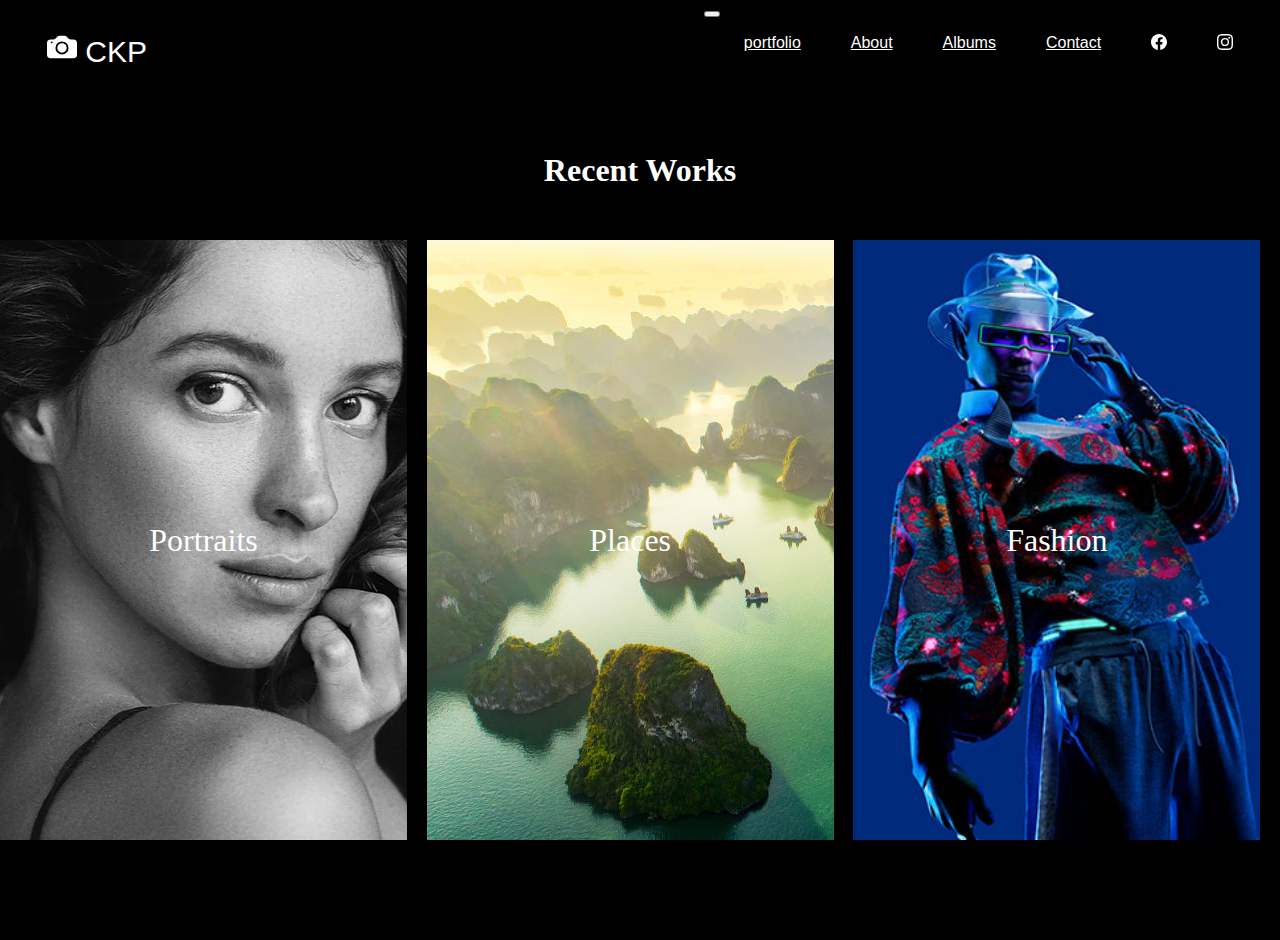
<file: portfolio.html>
<!DOCTYPE html>
<html lang="en">
<head>
    <meta charset="UTF-8">
    <meta http-equiv="X-UA-Compatible" content="IE=edge">
    <meta name="viewport" content="width=device-width, initial-scale=1.0">
    <title>Photographer</title>
    <link href="https://cdn.jsdelivr.net/npm/bootstrap@5.3.0-alpha1/dist/css/bootstrap.min.css" rel="stylesheet" integrity="sha384-GLhlTQ8iRABdZLl6O3oVMWSktQOp6b7In1Zl3/Jr59b6EGGoI1aFkw7cmDA6j6gD" crossorigin="anonymous">
  <script src="https://cdn.jsdelivr.net/npm/bootstrap@5.3.0-alpha1/dist/js/bootstrap.bundle.min.js" integrity="sha384-w76AqPfDkMBDXo30jS1Sgez6pr3x5MlQ1ZAGC+nuZB+EYdgRZgiwxhTBTkF7CXvN" crossorigin="anonymous"></script>
    <link rel="stylesheet" href="portfolio.css">
    <link rel="stylesheet" href="responsive.css">
</head>
<body>
    <header>
        <section class="left">
          <a href="./index.html"><svg xmlns="http://www.w3.org/2000/svg" width="30" height="30" fill="currentColor" class="bi bi-camera-fill" viewBox="0 0 16 16">
      <path d="M10.5 8.5a2.5 2.5 0 1 1-5 0 2.5 2.5 0 0 1 5 0z"/>
      <path d="M2 4a2 2 0 0 0-2 2v6a2 2 0 0 0 2 2h12a2 2 0 0 0 2-2V6a2 2 0 0 0-2-2h-1.172a2 2 0 0 1-1.414-.586l-.828-.828A2 2 0 0 0 9.172 2H6.828a2 2 0 0 0-1.414.586l-.828.828A2 2 0 0 1 3.172 4H2zm.5 2a.5.5 0 1 1 0-1 .5.5 0 0 1 0 1zm9 2.5a3.5 3.5 0 1 1-7 0 3.5 3.5 0 0 1 7 0z"/>
    </svg> CKP</a>
        </section>
        <section class="right">
          <nav class="navbar navbar-expand-lg aferisti">
            <div class="container-fluid">
              <!-- <a class="navbar-brand" href="#">portfolio</a> -->
              <button class="navbar-toggler" type="button" data-bs-toggle="collapse" data-bs-target="#navbarNav" aria-controls="navbarNav" aria-expanded="false" aria-label="Toggle navigation">
                <span class="navbar-toggler-icon"></span>
              </button>
              <div class="collapse navbar-collapse" id="navbarNav">
                <ul class="navbar-nav">
                  <li class="nav-item">
                    <a class="nav-link " aria-current="page" href="./portfolio.html">portfolio</a>
                  </li>
                  <li class="nav-item">
                    <a class="nav-link " aria-current="page" href="./about.html">About</a>
                  </li>
                  <li class="nav-item">
                    <a class="nav-link" href="./albums.html">Albums</a>
                  </li>
                  <li class="nav-item">
                    <a class="nav-link" href="./contact.html">Contact</a>
                  </li>
                  <li><a href="https://www.facebook.com/lasha.sordia.18">
                    <svg xmlns="http://www.w3.org/2000/svg" width="16" height="16" fill="currentColor" class="bi bi-facebook" viewBox="0 0 16 16">
                      <path d="M16 8.049c0-4.446-3.582-8.05-8-8.05C3.58 0-.002 3.603-.002 8.05c0 4.017 2.926 7.347 6.75 7.951v-5.625h-2.03V8.05H6.75V6.275c0-2.017 1.195-3.131 3.022-3.131.876 0 1.791.157 1.791.157v1.98h-1.009c-.993 0-1.303.621-1.303 1.258v1.51h2.218l-.354 2.326H9.25V16c3.824-.604 6.75-3.934 6.75-7.951z"/>
                    </svg>
                  </a></li>
                  <li><a href="https://www.instagram.com/">
                    <svg xmlns="http://www.w3.org/2000/svg" width="16" height="16" fill="currentColor" class="bi bi-instagram" viewBox="0 0 16 16">
                      <path d="M8 0C5.829 0 5.556.01 4.703.048 3.85.088 3.269.222 2.76.42a3.917 3.917 0 0 0-1.417.923A3.927 3.927 0 0 0 .42 2.76C.222 3.268.087 3.85.048 4.7.01 5.555 0 5.827 0 8.001c0 2.172.01 2.444.048 3.297.04.852.174 1.433.372 1.942.205.526.478.972.923 1.417.444.445.89.719 1.416.923.51.198 1.09.333 1.942.372C5.555 15.99 5.827 16 8 16s2.444-.01 3.298-.048c.851-.04 1.434-.174 1.943-.372a3.916 3.916 0 0 0 1.416-.923c.445-.445.718-.891.923-1.417.197-.509.332-1.09.372-1.942C15.99 10.445 16 10.173 16 8s-.01-2.445-.048-3.299c-.04-.851-.175-1.433-.372-1.941a3.926 3.926 0 0 0-.923-1.417A3.911 3.911 0 0 0 13.24.42c-.51-.198-1.092-.333-1.943-.372C10.443.01 10.172 0 7.998 0h.003zm-.717 1.442h.718c2.136 0 2.389.007 3.232.046.78.035 1.204.166 1.486.275.373.145.64.319.92.599.28.28.453.546.598.92.11.281.24.705.275 1.485.039.843.047 1.096.047 3.231s-.008 2.389-.047 3.232c-.035.78-.166 1.203-.275 1.485a2.47 2.47 0 0 1-.599.919c-.28.28-.546.453-.92.598-.28.11-.704.24-1.485.276-.843.038-1.096.047-3.232.047s-2.39-.009-3.233-.047c-.78-.036-1.203-.166-1.485-.276a2.478 2.478 0 0 1-.92-.598 2.48 2.48 0 0 1-.6-.92c-.109-.281-.24-.705-.275-1.485-.038-.843-.046-1.096-.046-3.233 0-2.136.008-2.388.046-3.231.036-.78.166-1.204.276-1.486.145-.373.319-.64.599-.92.28-.28.546-.453.92-.598.282-.11.705-.24 1.485-.276.738-.034 1.024-.044 2.515-.045v.002zm4.988 1.328a.96.96 0 1 0 0 1.92.96.96 0 0 0 0-1.92zm-4.27 1.122a4.109 4.109 0 1 0 0 8.217 4.109 4.109 0 0 0 0-8.217zm0 1.441a2.667 2.667 0 1 1 0 5.334 2.667 2.667 0 0 1 0-5.334z"/>
                    </svg>
                  </a></li>
                </ul>
              </div>
            </div>
          </nav>
        </section>
      </header>
      <main>
        <aside class="wrap">
          <aside class="banner1">
            <h1>Recent Works</h1>
          </aside>
          <aside class="banner">
            <aside class="one">
              <a href="./portraits.html">Portraits</a>
            </aside>
            <aside class="two">
              <a href="./places.html">Places</a>
            </aside>
            <aside class="three">
              <a href="./fashion.html">Fashion</a>
            </aside>
          </aside>
        </aside>
      </main>
      <!-- <footer>
        <p>© 2035 by Charley Knox. Powered and secured by Wix</p>
      </footer> -->
</body>
</html>
</file>
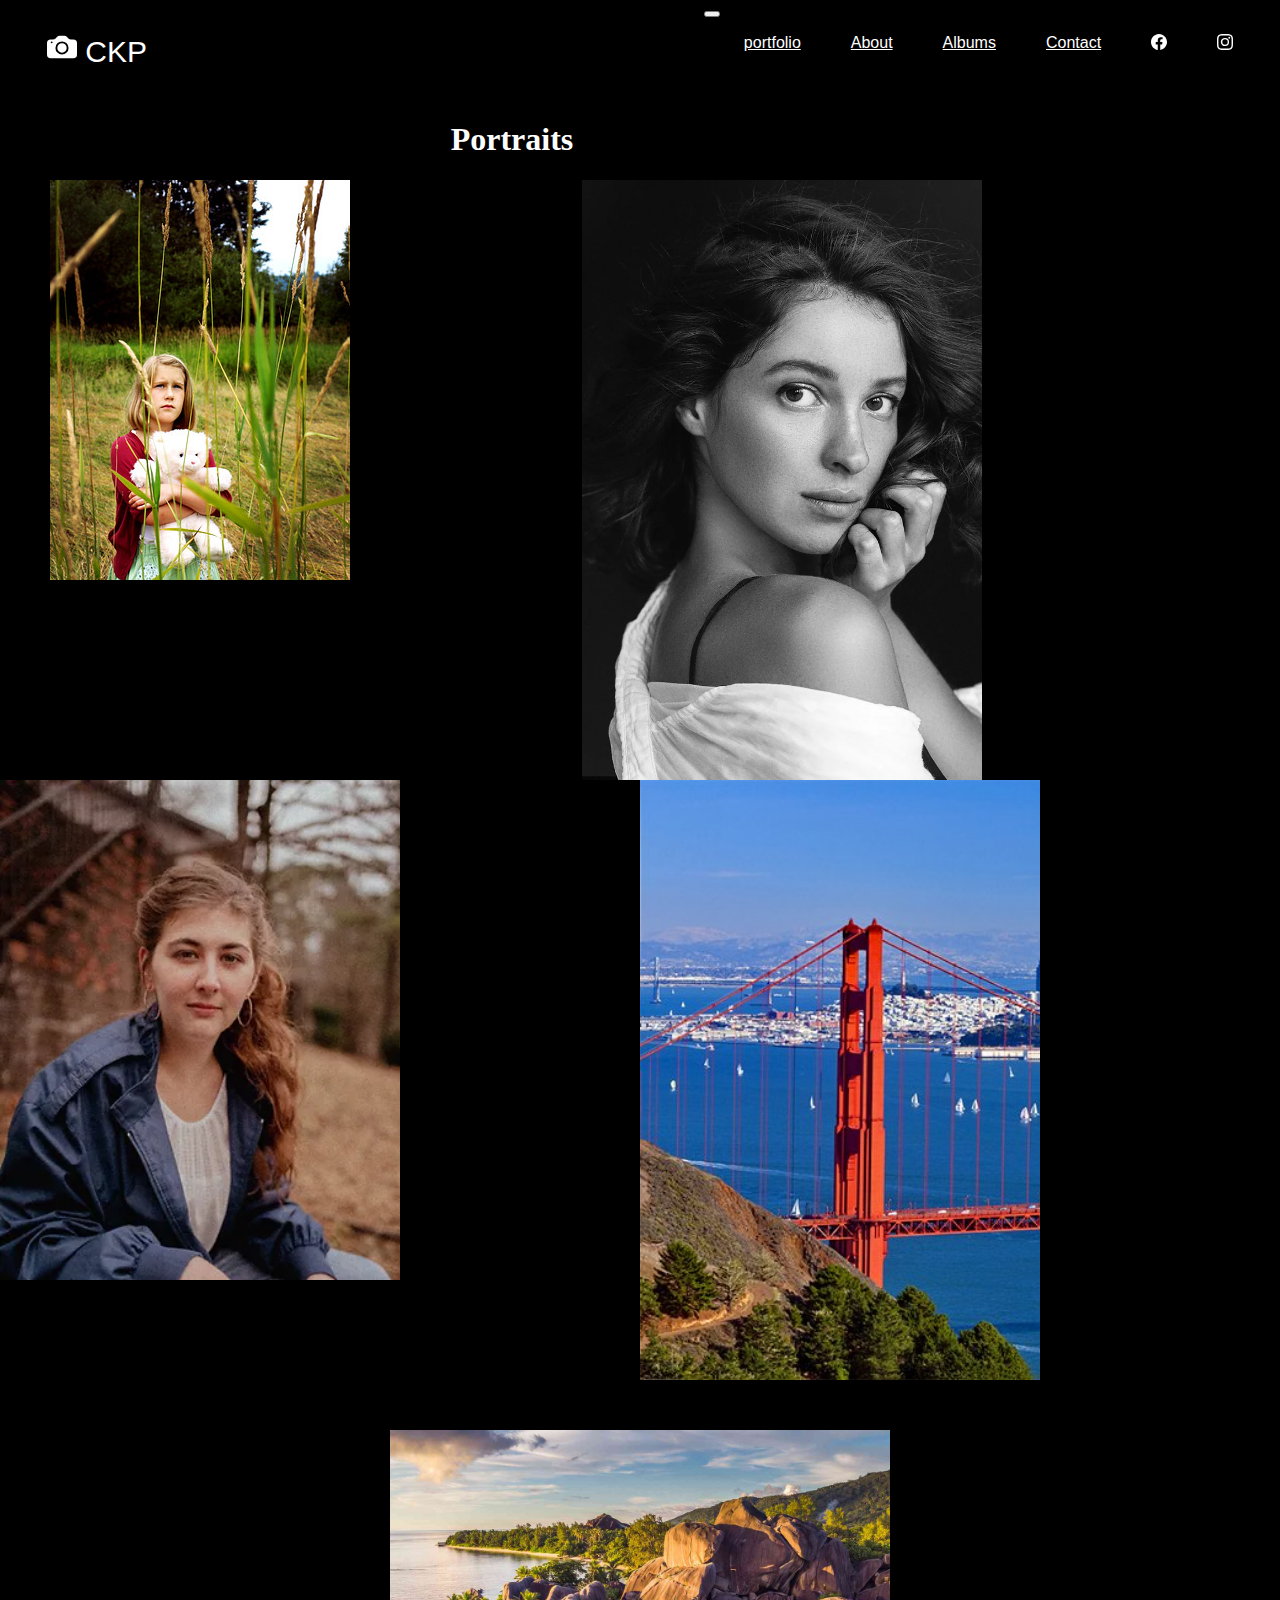
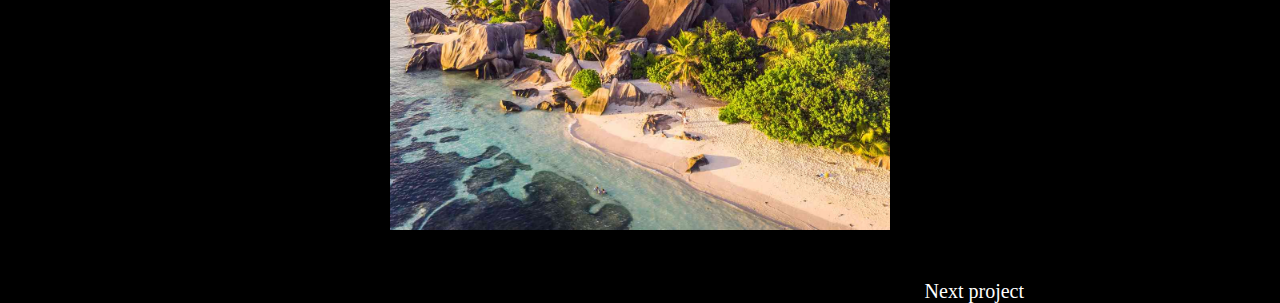
<file: portraits.html>
<!DOCTYPE html>
<html lang="en">
<head>
    <meta charset="UTF-8">
    <meta http-equiv="X-UA-Compatible" content="IE=edge">
    <meta name="viewport" content="width=device-width, initial-scale=1.0">
    <title>Photographer</title>
    <link href="https://cdn.jsdelivr.net/npm/bootstrap@5.3.0-alpha1/dist/css/bootstrap.min.css" rel="stylesheet" integrity="sha384-GLhlTQ8iRABdZLl6O3oVMWSktQOp6b7In1Zl3/Jr59b6EGGoI1aFkw7cmDA6j6gD" crossorigin="anonymous">
    <script src="https://cdn.jsdelivr.net/npm/bootstrap@5.3.0-alpha1/dist/js/bootstrap.bundle.min.js" integrity="sha384-w76AqPfDkMBDXo30jS1Sgez6pr3x5MlQ1ZAGC+nuZB+EYdgRZgiwxhTBTkF7CXvN" crossorigin="anonymous"></script>
    <link rel="stylesheet" href="portraits.css">
    <link rel="stylesheet" href="responsive.css">
</head>
<body>
    <header>
        <section class="left">
          <a href="./index.html"><svg xmlns="http://www.w3.org/2000/svg" width="30" height="30" fill="currentColor" class="bi bi-camera-fill" viewBox="0 0 16 16">
      <path d="M10.5 8.5a2.5 2.5 0 1 1-5 0 2.5 2.5 0 0 1 5 0z"/>
      <path d="M2 4a2 2 0 0 0-2 2v6a2 2 0 0 0 2 2h12a2 2 0 0 0 2-2V6a2 2 0 0 0-2-2h-1.172a2 2 0 0 1-1.414-.586l-.828-.828A2 2 0 0 0 9.172 2H6.828a2 2 0 0 0-1.414.586l-.828.828A2 2 0 0 1 3.172 4H2zm.5 2a.5.5 0 1 1 0-1 .5.5 0 0 1 0 1zm9 2.5a3.5 3.5 0 1 1-7 0 3.5 3.5 0 0 1 7 0z"/>
    </svg> CKP</a>
        </section>
        <section class="right">
          <nav class="navbar navbar-expand-lg aferisti">
            <div class="container-fluid">
              <!-- <a class="navbar-brand" href="#">portfolio</a> -->
              <button class="navbar-toggler" type="button" data-bs-toggle="collapse" data-bs-target="#navbarNav" aria-controls="navbarNav" aria-expanded="false" aria-label="Toggle navigation">
                <span class="navbar-toggler-icon"></span>
              </button>
              <div class="collapse navbar-collapse" id="navbarNav">
                <ul class="navbar-nav">
                  <li class="nav-item">
                    <a class="nav-link " aria-current="page" href="./portfolio.html">portfolio</a>
                  </li>
                  <li class="nav-item">
                    <a class="nav-link " aria-current="page" href="./about.html">About</a>
                  </li>
                  <li class="nav-item">
                    <a class="nav-link" href="./albums.html">Albums</a>
                  </li>
                  <li class="nav-item">
                    <a class="nav-link" href="./contact.html">Contact</a>
                  </li>
                  <li><a href="https://www.facebook.com/lasha.sordia.18">
                    <svg xmlns="http://www.w3.org/2000/svg" width="16" height="16" fill="currentColor" class="bi bi-facebook" viewBox="0 0 16 16">
                      <path d="M16 8.049c0-4.446-3.582-8.05-8-8.05C3.58 0-.002 3.603-.002 8.05c0 4.017 2.926 7.347 6.75 7.951v-5.625h-2.03V8.05H6.75V6.275c0-2.017 1.195-3.131 3.022-3.131.876 0 1.791.157 1.791.157v1.98h-1.009c-.993 0-1.303.621-1.303 1.258v1.51h2.218l-.354 2.326H9.25V16c3.824-.604 6.75-3.934 6.75-7.951z"/>
                    </svg>
                  </a></li>
                  <li><a href="https://www.instagram.com/"><svg xmlns="http://www.w3.org/2000/svg" width="16" height="16" fill="currentColor" class="bi bi-instagram" viewBox="0 0 16 16">
                    <path d="M8 0C5.829 0 5.556.01 4.703.048 3.85.088 3.269.222 2.76.42a3.917 3.917 0 0 0-1.417.923A3.927 3.927 0 0 0 .42 2.76C.222 3.268.087 3.85.048 4.7.01 5.555 0 5.827 0 8.001c0 2.172.01 2.444.048 3.297.04.852.174 1.433.372 1.942.205.526.478.972.923 1.417.444.445.89.719 1.416.923.51.198 1.09.333 1.942.372C5.555 15.99 5.827 16 8 16s2.444-.01 3.298-.048c.851-.04 1.434-.174 1.943-.372a3.916 3.916 0 0 0 1.416-.923c.445-.445.718-.891.923-1.417.197-.509.332-1.09.372-1.942C15.99 10.445 16 10.173 16 8s-.01-2.445-.048-3.299c-.04-.851-.175-1.433-.372-1.941a3.926 3.926 0 0 0-.923-1.417A3.911 3.911 0 0 0 13.24.42c-.51-.198-1.092-.333-1.943-.372C10.443.01 10.172 0 7.998 0h.003zm-.717 1.442h.718c2.136 0 2.389.007 3.232.046.78.035 1.204.166 1.486.275.373.145.64.319.92.599.28.28.453.546.598.92.11.281.24.705.275 1.485.039.843.047 1.096.047 3.231s-.008 2.389-.047 3.232c-.035.78-.166 1.203-.275 1.485a2.47 2.47 0 0 1-.599.919c-.28.28-.546.453-.92.598-.28.11-.704.24-1.485.276-.843.038-1.096.047-3.232.047s-2.39-.009-3.233-.047c-.78-.036-1.203-.166-1.485-.276a2.478 2.478 0 0 1-.92-.598 2.48 2.48 0 0 1-.6-.92c-.109-.281-.24-.705-.275-1.485-.038-.843-.046-1.096-.046-3.233 0-2.136.008-2.388.046-3.231.036-.78.166-1.204.276-1.486.145-.373.319-.64.599-.92.28-.28.546-.453.92-.598.282-.11.705-.24 1.485-.276.738-.034 1.024-.044 2.515-.045v.002zm4.988 1.328a.96.96 0 1 0 0 1.92.96.96 0 0 0 0-1.92zm-4.27 1.122a4.109 4.109 0 1 0 0 8.217 4.109 4.109 0 0 0 0-8.217zm0 1.441a2.667 2.667 0 1 1 0 5.334 2.667 2.667 0 0 1 0-5.334z"/>
                  </svg></a></li>
                </ul>
              </div>
            </div>
          </nav>
        </section>
      </header>
      <main>
        <section class="zevita">
            <h1>Portraits</h1>
        </section>
        <section class="fotoebi">
            <aside class="erti"></aside>
            <aside class="ori"></aside>
        </section>
        <section class="fotoebi2">
          <aside class="sami"></aside>
          <aside class="otxi"></aside>
        </section>
        <section class="fotoebi3">
          <aside class="xuti"></aside>
        </section>
        <section class="project">
          <a href="./places.html">Next project</a>
        </section>
      </main>
      <!-- <footer>
        <p>© 2035 by Charley Knox. Powered and secured by Wix</p>
      </footer> -->
</body>
</html>
</file>
<file: style.css>
@import url('https://fonts.googleapis.com/css2?family=Karla:wght@500&family=Manrope:wght@500&family=Noto+Serif:ital,wght@0,400;0,700;1,400;1,700&family=Open+Sans:ital,wght@0,300;0,400;0,500;0,600;0,700;0,800;1,300;1,400;1,500;1,600;1,700;1,800&family=Roboto:ital,wght@0,100;0,300;0,400;0,500;0,700;0,900;1,100;1,300;1,400;1,500;1,700;1,900&family=Titillium+Web:ital,wght@0,200;1,400&display=swap');
body{
    margin: 0px;
    padding: 0px;
}
header{
    width: 100%;
    height: 100px;
    display: flex;
    justify-content: space-around;
    font-family: 'Roboto', sans-serif;
}
header .left {
    width: 44%;
    height: 100px;
    display: flex;
    align-items: center;
}
header .left svg{
    font-size: 40px;
}
header .left a{
    font-size: 30px;
    text-decoration: none;
    color: black;
}
header .right {
    display: flex;
}
header .right .aferisti .container-fluid .navbar-collapse ul{
    display: flex;
    gap: 50px;
}
header .right .aferisti .container-fluid .navbar-collapse ul li a{
    color: black;
}
header .right .aferisti .container-fluid .navbar-collapse ul li a:hover{

    background-color: rgb(25, 48, 43);
    transition: 0.5s;
    border-radius: 47%;
}
main{
    width: 100%;
    height: 607px;
}
main .text{
    width: 70%;
    height: 45%;
    margin: 160px auto;
    color: white;
}
main .text h1{
    font-size: 60px;
}
main .text p{
    letter-spacing: 20px;
    font-size: 22px;
}
main .ubralo{
    display: flex;
    justify-content: center;
    align-items: center;
    background-image: url("./42dbaa_4cfa052245ac45bdabb172a07ddd66a3.webp");
    background-repeat: no-repeat;
    background-size:cover ;
    width: 100%;
    height: 100%;
}
footer{
    width: 100%;
}
footer .fexi p{
    width: 100%;
    display: flex;
    justify-content: center;
}
</file>
<file: responsive.css>
@media screen and (max-width:1100px){
    main .ubralo{
        background-position: 70%;
    }
}
@media screen and (max-width:1000px){
    main .ubralo{
        background-position: 70%;
    }
}
@media screen and (max-width:900px){
    main .ubralo{
        background-position: 70%;
    }
}
@media screen and (max-width:800px){
    main .ubralo{
        background-position: 70%;
    }
}
@media screen and (max-width:550px){
    main .ubralo{
        background-position: 70%;
    }
}
@media screen and (max-width:500px){
    main .ubralo{
        background-position: 70%;
    }
}
@media screen and (max-width:400px){
    main .ubralo{
        background-position: 70%;
    }
}
@media screen and (min-width:400px){
    main .ubralo{
        width: 100%;
    }
}
@media screen and (max-width:700px){
    main .text h1{
        font-size: 30px;
    }
}
@media screen and (max-width:700px){
    main .text p{
        letter-spacing: 7px;
    }
}
@media screen and (max-width:550px){
    main .text p{
        font-size: 20px;
        letter-spacing: 3px;
    }
}
@media screen and (max-width:450px){
    main .text h1{
        font-size: 20px;
    }
}
@media screen and (max-width:400px){
    main .text p{
        font-size: 20px;
    }
}
@media screen and (max-width:450px){
    main text p{
        font-size: 10px;
    }
}
@media screen and (max-width:1000px){
    header .right .aferisti .container-fluid .navbar-collapse ul li a{
        display: flex;
        justify-content: center;
        align-items: center;
    }
}
/* @media screen and (max-width:1200px){
    main .wrap .banner{
        display: grid;
        grid-template-rows: 3fr 3fr 3fr;
    }
} */
@media screen and (max-width:1100px){
    main .wrap .banner .one{
        width: 250px;
        height: 450px;
    }
    main .wrap .banner .two{
        width: 250px;
        height: 450px;
    }
    main .wrap .banner .three{
        width: 250px;
        height: 450px;
    }
}
@media screen and (max-width:800px){
    main .wrap .banner{
        display: grid;
        grid-template-columns: 1fr;
        margin-left: 240px;
    }
    main .wrap .banner .one{
        width: 500px;
    }
    main .wrap .banner .two{
        width: 500px;
    }
    main .wrap .banner .three{
        width: 500px;
    }
}
@media screen and (max-width:700px){
    main .wrap .banner{
        margin-left: 145px;
    }
}
@media screen and (max-width:700px){
    main .wrap .banner{
        margin-left: 40px;
    }
}
@media screen and (max-width:550px){
    main .wrap .banner{
        margin-left: 20px;
    }
}
@media screen and (max-width:480px){
    main .wrap .banner{
        margin-left: 50px;
    }
    main .wrap .banner .one{
        width: 350px;
    }
    main .wrap .banner .two{
        width: 350px;
    }
    main .wrap .banner .three{
        width: 350px;
    }
}
@media screen and (max-width:430px){
    main .wrap .banner{
        margin-left: 15px;
    }
}
@media screen and (max-width:700px){
    main .fotoebi .erti{
        width: 200px;
        height: 300px;
    }
    main .fotoebi .ori{
        width: 300px;
        height: 500px;
    }
    main .fotoebi2 .sami{
        width: 200px;
        height: 400px;
    }
    main .fotoebi2 .otxi{
        width: 300px;
        height: 500px;
    }
    main .fotoebi3 .xuti{
        width: 400px;
        height: 450px;
    }
}
@media screen and (max-width:500px){
    main .fotoebi .erti{
        width: 150px;
        height: 340px;
    }
    main .fotoebi .ori{
        width: 220px;
        height: 350px;
    }
    main .fotoebi2 .sami{
        width: 150px;
        height: 300px;
    }
    main .fotoebi2 .otxi{
        width: 200px;
        height: 350px;
    }
    main .fotoebi3 .xuti{
        width: 350px;
        height: 450px;
    }
}
@media screen and (max-width:1050px){
    main .fotoebi4 .eqvsi{
        width: 400px;
        height: 400px;
    }
    main .fotoebi4 .shvidi{
        width: 350px;
        height: 450px;
    }
    main .fotoebi5 .rva{
        width: 350px;
        height: 500px;
    }
    main .fotoebi5 .cxra{
        width: 350px;
        height: 450px;
    }
    main .fotoebi6 .ati{
        width: 350px;
        height: 450px;
    }
    main .fotoebi6 .tertmeti{
        width: 250px;
        height: 450px;
    }
}
@media screen and (max-width:780px){
    main .fotoebi4 .eqvsi{
        width: 250px;
        height: 300px;
    }
    main .fotoebi4 .shvidi{
        width: 250px;
        height: 300px;
    }
    main .fotoebi5 .rva{
        width: 250px;
        height: 350px;
    }
    main .fotoebi5 .cxra{
        width: 270px;
        height: 350px;
    }
    main .fotoebi6 .tertmeti{
        width: 200px;
        height: 300px;
    }
}
@media screen and (max-width:570px){
    main .fotoebi4 .eqvsi{
        width: 180px;
        height: 250px;
    }
    main .fotoebi4 .shvidi{
        width: 180px;
        height: 250px;
    }
    main .fotoebi5 .rva{
        width: 180px;
        height: 250px;
    }
    main .fotoebi5 .cxra{
        width: 180px;
        height: 250px;
    }
    main .fotoebi6 .ati{
        width: 180px;
        height: 250px;
    }
    main .fotoebi6 .tertmeti{
        width: 180px;
        height: 250px;
    }
}
@media screen and (max-width:1200px){
    main .pictures .picturesone{
        width: 400px;
        height: 600px;
    }
    main .pictures .picturestwo{
        width: 400px;
        height: 600px;
    }
    main .picturesthree{
        width: 400px;
        height: 600px;
    }
    main .picturesfourth{
        width: 400px;
        height: 600px;
    }
    main .pictures2 .picturesfive{
        width: 400px;
        height: 600px;
    }
    main .pictures2 .picturessix{
        width: 400px;
        height: 600px;
    }
}
@media screen and (max-width:960px){
    main .pictures .picturesone{
        width: 280px;
        height: 350px;
    }
    main .pictures .picturestwo{
        width: 280px;
        height: 350px;
    }
    main .picturesthree{
        width: 280px;
        height: 350px;
    }
    main .picturesfourth{
        width: 280px;
        height: 350px;
    }
    main .pictures2 .picturesfive{
        width: 280px;
        height: 350px;
    }
    main .pictures2 .picturessix{
        width: 280px;
        height: 350px;
    }
}
@media screen and (max-width:700px){
    main .pictures .picturesone{
        width: 180px;
        height: 250px;
    }
    main .pictures .picturestwo{
        width: 180px;
        height: 250px;
    }
    main .picturesthree{
        width: 180px;
        height: 250px;
    }
    main .picturesfourth{
        width: 180px;
        height: 250px;
    }
    main .pictures2 .picturesfive{
        width: 180px;
        height: 250px;
    }
    main .pictures2 .picturessix{
        width: 180px;
        height: 250px;
    }
}
@media screen and (max-width:1250px){
    main .saxeli .meore{
        width: 700px;
        height: 300px;
    }
}
@media screen and (max-width:1070px){
    main .saxeli .meore{
        width: 550px;
        height: 300px;
    }
}
@media screen and (max-width:1070px){
    main .saxeli .meore{
        width: 425px;
        height: 300px;
        margin-left: 180px;
    }
}
@media screen and (max-width:777px){
    main .foto{
        width: 200px;
        height: 300px;
        margin-left: 100px;
    }
    main .kravs .usaxelo p{
        font-size: 14px;
    }
}
@media screen and (max-width:777px){
    main .kravs .usaxelo p{
        font-size: 10px;
    }
    main .saxeli .meore{
        width: 266px;
        height: 300px;
    }
}
@media screen and (max-width:609px){
    main .kravs .usaxelo p{
        font-size: 8px;
    }   
}
@media screen and (max-width:609px){
    main .kravs .usaxelo p{
        font-size: 5px;
    }
    main .mesame p{
        font-size: 12px;
    }
    main .foto{
        width: 230px;
        height: 200px;
    }
    main .saxeli .meore{
        width: 150px;
        height: 300px;
    }
}
@media screen and (max-width:800px){
    main .kravs{
        height: 390px;
    }
}
@media screen and (max-width:700px){
    main .kravs{
        height: 350px;
    }
    main{
        height: 600px;
    }
}
@media screen and (max-width:680px){
    main{
        height: 575px;
    }
}
@media screen and (max-width:585px){
    main .kravs{
        height: 280px;
    }
}
@media screen and (max-width:500px){
    footer{
        height: 18px;
    }
}
@media screen and (max-width:1380px){
    main .ertad .adzin{
        width: 300px;
        height: 250px;
    }
    main .ertad .dva{
        width: 300px;
        height: 280px;
    }
    main .ertad .tri{
        width: 300px;
        height: 280px;
    }
    main .ertad{
        font-size: 20px;
    }
}
@media screen and (max-width:1380px){
    main{
        height: 530px;
    }
    main .ertad .adzin{
        width: 230px;
        height: 200px;
    }
    main .ertad .dva{
        width: 230px;
        height: 230px;
    }
    main .ertad .tri{
        width: 230px;
        height: 200px;
    }
    }
@media screen and (max-width:820px){
    main .ertad .adzin{
        width: 170px;
        height: 170px;
        background-position: 20%;
    }
    main .ertad .dva{
        width: 170px;
        height: 200px;
        background-position: 30%;
    }
    main .ertad .tri{
        width: 170px;
        height: 170px;
    }
    main .xashuri h1{
        margin-left: 30px;
    }
    main .ertad{
        font-size: 15px;
    }
}
@media screen and (max-width:630px){
    main .ertad .adzin{
        width: 120px;
        height: 120px;
    }
    main .ertad .dva{
        width: 120px;
        height: 150px;
    }
    main .ertad .tri{
        width: 120px;
        height: 120px;
    }
    main{
        height: 420px;
    }
    footer{
        height: 40px;
    }
    main .ertad{
        font-size: 11px;
    }
}
@media screen and (max-width:500px){
    main .ertad{
        font-size: 14px;
    }
}
@media screen and (max-width:480px){
    main .ertad .adzin{
        width: 90px;
        height: 90px;
    }
    main .ertad .dva{
        width: 90px;
        height: 120px;
    }
    main .ertad .tri{
        width: 90px;
        height: 90px;
    }
    main{
        height: 370px;
    }
    main .ertad{
        font-size: 10px;
        margin-top: -40px;
    }
}
@media screen and (max-width:600px){
    main .cv .cv2{
        margin-left: -60px;
    }
    main .cv .cv2 h1{
        font-size: 17px;
    }
    main .cv .cv2 p{
        font-size: 13px;
    }
}
</file>
<file: about.css>
body{
    margin: 0px;
    padding: 0px;
    background-color: black;
}
header{
    width: 100%;
    height: 100px;
    display: flex;
    justify-content: space-around;
    font-family: 'Roboto', sans-serif;
}
header .left {
    width: 44%;
    height: 100px;
    display: flex;
    align-items: center;
}
header .left svg{
    font-size: 40px;
}
header .left a{
    font-size: 30px;
    text-decoration: none;
    color: white;
}
header .right {
    display: flex;
}
header .right .aferisti .container-fluid .navbar-collapse ul{
    display: flex;
    gap: 50px;
}
header .right .aferisti .container-fluid .navbar-collapse ul li a{
    color: white;
}
header .right .aferisti .container-fluid .navbar-collapse ul li a:hover{

    background-color: rgb(25, 48, 43);
    transition: 0.5s;
    border-radius: 47%;
}
main{
    width: 100%;
    height: 900px;
}
main .kravs .usaxelo h1{
    color: white;
}
main .kravs{
    width: 100%;
    display: grid;
    grid-template-columns: 3fr 2fr;
    grid-column: 100px;
}
main .kravs .usaxelo p{
    color: white;
}
main .kravs .usaxelo{
    margin-left: 70px;
}
main .kravs{
    width: 100%;
    height: 600px;
}
main .foto{
    background-image: url("./Lemon\ Beauty\ Hacks_MobileHomeFeature.webp");
    background-repeat: no-repeat;
    background-position: 50%;
    background-size: cover;
    width: 300px;
    height: 400px;
}
main .saxeli {
    width: 100%;
    display: grid;
    grid-template-columns: 4fr 6.5fr ;
}
main .saxeli .zgva{
    color: white;
}
main .saxeli .meore{
    background-image: url("./download\ \(1\).png");
    background-repeat: no-repeat;
    background-size: cover;
    width: 890px;
    height: 300px;
}
main .saxeli h1{
    margin-left: 100px;
    color: white;
}

main .mesame p{
    margin-top: -77px;
    color: white;
}
/* footer{
    width: 100%;
}
footer p{
    height: 60px;
    width: 100%;
    display: flex;
    justify-content: center;
    align-items: end;
    color: white;
} */
</file>
<file: albums.css>
body{
    margin: 0px;
    padding: 0px;
    background-color: black;
}
header{
    width: 100%;
    height: 100px;
    display: flex;
    justify-content: space-around;
    font-family: 'Roboto', sans-serif;
}
header .left {
    width: 44%;
    height: 100px;
    display: flex;
    align-items: center;
}
header .left svg{
    font-size: 40px;
}
header .left a{
    font-size: 30px;
    text-decoration: none;
    color: white;
}
header .right {
    display: flex;
}
header .right .aferisti .container-fluid .navbar-collapse ul{
    display: flex;
    gap: 50px;
}
header .right .aferisti .container-fluid .navbar-collapse ul li a{
    color: white;
}
header .right .aferisti .container-fluid .navbar-collapse ul li a:hover{

    background-color: rgb(25, 48, 43);
    transition: 0.5s;
    border-radius: 47%;
}
main{
    width: 100%;
    height: 655px;
}
main .xashuri{
    width: 20%;
    height: 200px;
    display: flex;
    justify-content: center;
    align-items: center;
    color: white;
}
main .ertad{
    display: grid;
    grid-template-columns: 4fr 4fr 4fr;
    font-size: 26px;
}
main .ertad .adzin a{
    height: 281px;
    display: flex;
    justify-content: center;
    align-items: center;
    text-decoration: none;
    color: white;
}
main .ertad .adzin a:hover{
    color: wheat;
    transition: 0.5s;
}
main .ertad .adzin{
    background-image: url("./images.jpeg");
    background-repeat: no-repeat;
    background-size: cover;
    width: 422px;
    height: 281px;
    margin-left: 45px;
}
main .ertad .dva a{
    display: flex;
    justify-content: center;
    align-items: center;
    height: 345px;
    text-decoration: none;
    color: white;
}
main .ertad .dva a:hover{
    color: wheat;
    transition: 0.5s;
}
main .ertad .dva{
    background-image: url("./8bb438_607e8fb1e7e242169d489092dfa49bac_mv2.jpg");
    background-repeat: no-repeat;
    background-size: cover;
    width: 422px;
    height: 345px;
    margin-left: 23px;
}
main .ertad .tri a{
    display: flex;
    justify-content: center;
    align-items: center;
    height: 281px;
    text-decoration: none;
    color: white;
}
main .ertad .tri a:hover{
    color: wheat;
    transition: 0.5s;
}
main .ertad .tri{
    background-image: url("./8bb438_2db448c5d9744318a9958d62af6d8170_mv2.jpg");
    background-repeat: no-repeat;
    background-size: cover;
    width: 422px;
    height: 281px;
}
footer{
    width: 100%;
}
footer p{
    width: 100%;
    display: flex;
    justify-content: center;
    color: white;
}
</file>
<file: contact.css>
body{
    margin: 0px;
    padding: 0px;
    background-color: black;
}
header{
    width: 100%;
    height: 100px;
    display: flex;
    justify-content: space-around;
    font-family: 'Roboto', sans-serif;
}
header .left {
    width: 44%;
    height: 100px;
    display: flex;
    align-items: center;
}
header .left svg{
    font-size: 40px;
}
header .left a{
    font-size: 30px;
    text-decoration: none;
    color: white;
}
header .right {
    display: flex;
}
header .right .aferisti .container-fluid .navbar-collapse ul{
    display: flex;
    gap: 50px;
}
header .right .aferisti .container-fluid .navbar-collapse ul li a{
    color: white;
}
header .right .aferisti .container-fluid .navbar-collapse ul li a:hover{
    background-color: rgb(25, 48, 43);
    transition: 0.5s;
    border-radius: 47%;
}
main{
    width: 100%;
    height: 440px;
    margin-top: 93px;
}
main .cv{
    width: 90%;
    display: grid;
    grid-template-columns: 1fr 1fr;
    row-gap: 100px;
    margin-left: 100px;
}
main .cv .cv2{
    color: white;
}
main .cv .cv3{
    display: flex;
    justify-content: space-around;
    height: 100px;
}
main .cv .cv3 .adamiani{
    width: 30%;
    border-bottom: 2px solid white;
    color: white;
}
main .cv .cv3 .adamiani:hover{
    border-top: 2px solid white;
    transition: 0.3s;
}
main .cv .cv3 .adamiani2{
    width: 30%;
    border-bottom: 2px solid white;
    color: white;
}
main .cv .cv3 .adamiani2:hover{
    border-top: 2px solid white;
    transition: 0.3s;
}
main .cv .cv4{
    width: 100%;
    display: flex;
    justify-content: space-around;
    height: 100px;
}
main .cv .cv4 .adamiani3{
    width: 30%;
    border-bottom: 2px solid white;
    color: white;
}
main .cv .cv4 .adamiani3:hover{
    border-top: 2px solid white;
    transition: 0.3s;
}
main .cv .cv4 .adamiani4{
    width: 30%;
    border-bottom: 2px solid white;
    color: white;
}
main .cv .cv4 .adamiani4:hover{
    border-top: 2px solid white;
    transition: 0.3s;
}
main .cv .cv6 .cv5{
    width: 100%;
    height: 100px;
    color: white;
    display: flex;
    justify-content: center;
}
main .cv .cv6 .cv5 .adamiani5{
    width: 80%;
    border-bottom: 2px solid white;
    color: white;
}
main .cv .cv6 .cv5 .adamiani5:hover{
    border-top: 2px solid white;
    transition: 0.3s;
}
main .cv .cv6 .cv7{
    width: 90%;
    height: 100px;
    display: flex;
    justify-content: end;
}
main .cv .cv6 .cv7 button{
    height: 42px;
    width: 150px;
    background-color: black;
    color: white;
    border: 1px solid white;
}
main .cv .cv6 .cv7 button:hover{
    background-color: white;
    border: 0px;
    color: black;
    transition: 0.5s;
}
footer{
    width: 100%;
    height: 120px;
}
footer p{
    width: 100%;
    height: 80px;
    display: flex;
    justify-content: center;
    align-items: end;
    color: white;
}
</file>
<file: fashion.css>
body{
    margin: 0px;
    padding: 0px;
    background-color: black;
}
header{
    width: 100%;
    height: 100px;
    display: flex;
    justify-content: space-around;
    font-family: 'Roboto', sans-serif;
}
header .left {
    width: 44%;
    height: 100px;
    display: flex;
    align-items: center;
}
header .left svg{
    font-size: 40px;
}
header .left a{
    font-size: 30px;
    text-decoration: none;
    color: white;
}
header .right {
    display: flex;
}
header .right .aferisti .container-fluid .navbar-collapse ul{
    display: flex;
    gap: 50px;
}
header .right .aferisti .container-fluid .navbar-collapse ul li a{
    color: white;
}
header .right .aferisti .container-fluid .navbar-collapse ul li a:hover{

    background-color: rgb(25, 48, 43);
    transition: 0.5s;
    border-radius: 47%;
}
main{
    width: 100%;
    height: 100%;
}
main .top{
    width: 60%;
    display: flex;
    justify-content: center;
    align-items: center;
    color: white;
}
main .pictures{
    display: grid;
    grid-template-columns: 2fr 2fr;
    grid-template-rows: 2fr 2fr;
    row-gap: 60px;
    margin-left: 90px;
}
main .pictures .picturesone{
    background-image: url("./chanel-49-1642706930.png");
    background-repeat: no-repeat;
    background-size: cover;
    width: 600px;
    height: 900px;
}
main .pictures .picturestwo{
    background-image: url("./PVD5ABTSTOI4BKDEVUNJ36I3CE.avif");
    background-repeat: no-repeat;
    background-size: cover;
    width: 600px;
    height: 900px;
}
main .picturesthree{
    background-image: url("./fashionbloggersprimary-2210aaad71a0454a899fa4345bef529f.jpg");
    background-repeat: no-repeat;
    background-size: cover;
    background-position: 50%;
    width: 600px;
    height: 800px;
}
main .picturesfourth{
    background-image: url("./11153298.webp");
    background-repeat: no-repeat;
    background-size: cover;
    width: 600px;
    height: 835px;
}
main .pictures2{
    grid-template-columns: 2fr 2fr;
    display: grid;
    margin-left: 90px;
}
main .pictures2 .picturesfive{
    background-image: url("./Fashion\ Diva\ Dhawan.webp");
    background-repeat: no-repeat;
    background-size: cover;
    width: 607px;
    height: 911px;
}
main .pictures2 .picturessix{
    background-image: url("./Arise-Fashion-Week-2023-Mariya-SanusiIMG_3805-scaled.jpg");
    background-repeat: no-repeat;
    background-size: cover;
    width: 606px;
    height: 840px;
}
main .sxva{
    width: 40%;
    display: flex;
    justify-content: center;
    font-size: 30px;
}
main .sxva a{
    text-decoration: none;
    color: white;
}
main .sxva a:hover{
    background-color: white;
    color: black;
    transition: 0.5s;
}
</file>
<file: places.css>
body{
    margin: 0px;
    padding: 0px;
    background-color: black;
}
header{
    width: 100%;
    height: 100px;
    display: flex;
    justify-content: space-around;
    font-family: 'Roboto', sans-serif;
}
header .left {
    width: 44%;
    height: 100px;
    display: flex;
    align-items: center;
}
header .left svg{
    font-size: 40px;
}
header .left a{
    font-size: 30px;
    text-decoration: none;
    color: white;
}
header .right {
    display: flex;
}
header .right .aferisti .container-fluid .navbar-collapse ul{
    display: flex;
    gap: 50px;
}
header .right .aferisti .container-fluid .navbar-collapse ul li a{
    color: white;
}
header .right .aferisti .container-fluid .navbar-collapse ul li a:hover{

    background-color: rgb(25, 48, 43);
    transition: 0.5s;
    border-radius: 47%;
}
main{
    width: 100%;
    height: 100%;
}
main .top h1{
    width: 25%;
    color: white;
    display: flex;
    justify-content: end;
}
main .fotoebi4{
    display: grid;
    grid-template-columns: 3fr 3fr;
}
main .fotoebi4 .eqvsi{
    background-image: url("./Seawind-Chairs-Portrait.webp");
    background-repeat: no-repeat;
    background-size: cover;
    margin-left: 30px;
    width: 500px;
    height: 450px;
}
main .fotoebi4 .shvidi{
    background-image: url("./sea-science.jpg");
    background-repeat: no-repeat;
    width: 400px;
    height: 600px;
}
main .fotoebi5{
    display: grid;
    grid-template-columns: 3fr 3fr;
}
main .fotoebi5 .rva{
    background-image: url("./Shutterstock_117451786.jpg.webp");
    background-repeat: no-repeat;
    background-size: cover;
    background-position: 30%;
    width: 400px;
    height: 600px;
}
main .fotoebi5 .cxra{
    background-image: url("./bar-goto-nyc-bar-interior-Alex-lau.webp");
    background-repeat: no-repeat;
    background-size: cover;
    width: 450px;
    height: 550px;
}
main .fotoebi6{
    display: grid;
    grid-template-columns: 3fr 3.5fr;
}
main .fotoebi6 .ati{
    background-image: url("./mumbai-metro-archohm_2.jpg");
    background-repeat: no-repeat;
    background-size: cover;
    margin-left: 50px;
    width: 500px;
    height: 500px;
}
main .fotoebi6 .tertmeti{
    background-image: url("./Progetto-senza-titolo-5.jpg");
    background-repeat: no-repeat;
    background-size: cover;
    width: 400px;
    height: 500px;
}
main .marcxena{
    width: 45%;
    display: flex;
    justify-content: end;
}
main .marcxena a{
    text-decoration: none;
    color: white;
    font-size: 20px;
    display: flex;
}
main .marcxena a:hover{
    background-color: white;
    color: black;
    transition: 0.5s;
}
main .marjvena{
    display: flex;
    justify-content: end;
    width: 80%;
    margin-top: -20px;
}
main .marjvena a{
    height: 1px;
    display: flex;
    align-items: center;
    text-decoration: none;
    color: white;
    font-size: 20px;
}
main .marjvena a:hover{
    background-color: white;
    color: black;
    transition: 0.5s;
}
footer{
    width: 100%;
    height: 100%;
}
</file>
<file: portfolio.css>
body{
    margin: 0px;
    padding: 0px;
    background-color: black;
}
header{
    width: 100%;
    height: 100px;
    display: flex;
    justify-content: space-around;
    font-family: 'Roboto', sans-serif;
}
header .left {
    width: 44%;
    height: 100px;
    display: flex;
    align-items: center;
}
header .left svg{
    font-size: 40px;
}
header .left a{
    font-size: 30px;
    text-decoration: none;
    color: white;
}
header .right {
    display: flex;
}
header .right .aferisti .container-fluid .navbar-collapse ul{
    display: flex;
    gap: 50px;
}
header .right .aferisti .container-fluid .navbar-collapse ul li a{
    color: white;
}
header .right .aferisti .container-fluid .navbar-collapse ul li a:hover{
    background-color: rgb(25, 48, 43);
    transition: 0.5s;
    border-radius: 47%;
}
main{
    width: 100%;
    height: 750px;
}
main .wrap .banner1 h1{
    color: white;
}
main .wrap .banner1{
    height: 140px;
    width: 100%;
    display: flex;
    justify-content: center;
    align-items: center;
}
main .wrap .banner h1{
    color: white;
}
main .wrap .banner{
    width: 100%;
    height: 700px;
    display: grid;
    grid-template-columns: 5fr 5fr 5fr;
}
main .wrap .banner .one{
    background-image: url("./2e2a49_72930eb06056462eaac3bb8d42278615_mv2.webp");
    background-repeat: no-repeat;
    background-position: 52%;
    width: 407px;
    height: 600px;
}
main .wrap .banner .one a{
    height: 600px;
    display: flex;
    justify-content: center;
    align-items: center;
    text-decoration: none;
    font-size: 32px;
    /* border: 1px solid white; */
    color: white;
}
main .wrap .banner a:hover{
    color: rebeccapurple;
    transition: 0.5s;
}
main .wrap .banner .two{
    background-image: url("./shutterstock_1218765286.jpg");
    background-repeat: no-repeat;
    width: 407px;
    height: 600px;
}
main .wrap .banner .two a{
    height: 600px;
    display: flex;
    justify-content: center;
    align-items: center;
    text-decoration: none;
    font-size: 32px;
    /* border: 1px solid white; */
    color: white;
}
main .wrap .banner .two a:hover{
    color: rebeccapurple;
    transition: 0.5s;
}
main .wrap .banner .three{
    background-image: url("./the-fabricant-vogue-facebook.jpg");
    background-repeat: no-repeat;
    background-size: cover;
    background-position: 48%;
    width: 407px;
    height: 600px;
    /* border: 1px solid white; */
}
main .wrap .banner .three a{
    height: 600px;
    display: flex;
    justify-content: center;
    align-items: center;
    text-decoration: none;
    font-size: 32px;
    color: white;
}
main .wrap .banner .three a:hover{
    color: rebeccapurple;
}
footer{
    width: 100%;
    height: 80px;
}
/* footer p{
    width: 100%;
    height: 80px;
    color: white;
    display: flex;
    justify-content: center;
    align-items: center;
} */
</file>
<file: portraits.css>
body{
    margin: 0px;
    padding: 0px;
    background-color: black;
}
header{
    width: 100%;
    height: 100px;
    display: flex;
    justify-content: space-around;
    font-family: 'Roboto', sans-serif;
}
header .left {
    width: 44%;
    height: 100px;
    display: flex;
    align-items: center;
}
header .left svg{
    font-size: 40px;
}
header .left a{
    font-size: 30px;
    text-decoration: none;
    color: white;
}
header .right {
    display: flex;
}
header .right .aferisti .container-fluid .navbar-collapse ul{
    display: flex;
    gap: 50px;
}
header .right .aferisti .container-fluid .navbar-collapse ul li a{
    color: white;
}
header .right .aferisti .container-fluid .navbar-collapse ul li a:hover{

    background-color: rgb(25, 48, 43);
    transition: 0.5s;
    border-radius: 47%;
}
main{
    width: 100%;
    height: 100%;
}
main .zevita{
    width: 80%;
    display: flex;
    justify-content: center;
    align-items: center;
}
main .zevita h1{
    color: white;
}
main .fotoebi{
    display: grid;
    grid-template-columns: 5fr 6fr;
}
main .fotoebi .erti{
    background-image: url("./4257474693_1b04d47033_w.jpg");
    width: 300px;
    height: 400px;
    margin-left: 50px;
}
main .fotoebi .ori{
    background-image: url("./2e2a49_72930eb06056462eaac3bb8d42278615_mv2.webp");
    background-repeat: no-repeat;
    background-size: cover;
    background-position: 50%;
    width: 400px;
    height: 600px;
}
main .fotoebi2{
    display: grid;
    grid-template-columns: 3fr 3fr;
}
main .fotoebi2 .sami{
    background-image: url("./ee8c1f_98f8c4df8de1473d884a9957f0b426a2_mv2.webp");
    background-repeat: no-repeat;
    background-size: cover;
    width: 400px;
    height: 500px;
}
main .fotoebi2 .otxi{
    background-image: url("./top-places-to-visit-in-the-world-san-francisco.jpg");
    background-repeat: no-repeat;
    background-size: cover;
    width: 400px;
    height: 600px;
}
main .fotoebi3 .xuti{
    background-image: url("./anse-source-dargent-seychelles-MOSTBEAUTIFUL0921-6086f0b731944230a748d0f1fec13acf.jpg");
    background-repeat: no-repeat;
    background-size: cover;
    background-position: 50%;
    width: 500px;
    height: 400px;
    margin: 50px auto;
}
main .project{
    width: 80%;
    display: flex;
    justify-content: end;
    align-items: center;
}
main .project a{
    text-decoration: none;
    color: white;
    font-size: 20px;
}
main .project a:hover{
    background-color: white;
    color: black;
    transition: 0.5s;
}
/* footer{
    width: 100%;
    height: 80px;
}
footer p{
    width: 50%;
    display: flex;
    justify-content: end;
    align-items: center;
    color: wheat;
} */
</file>
